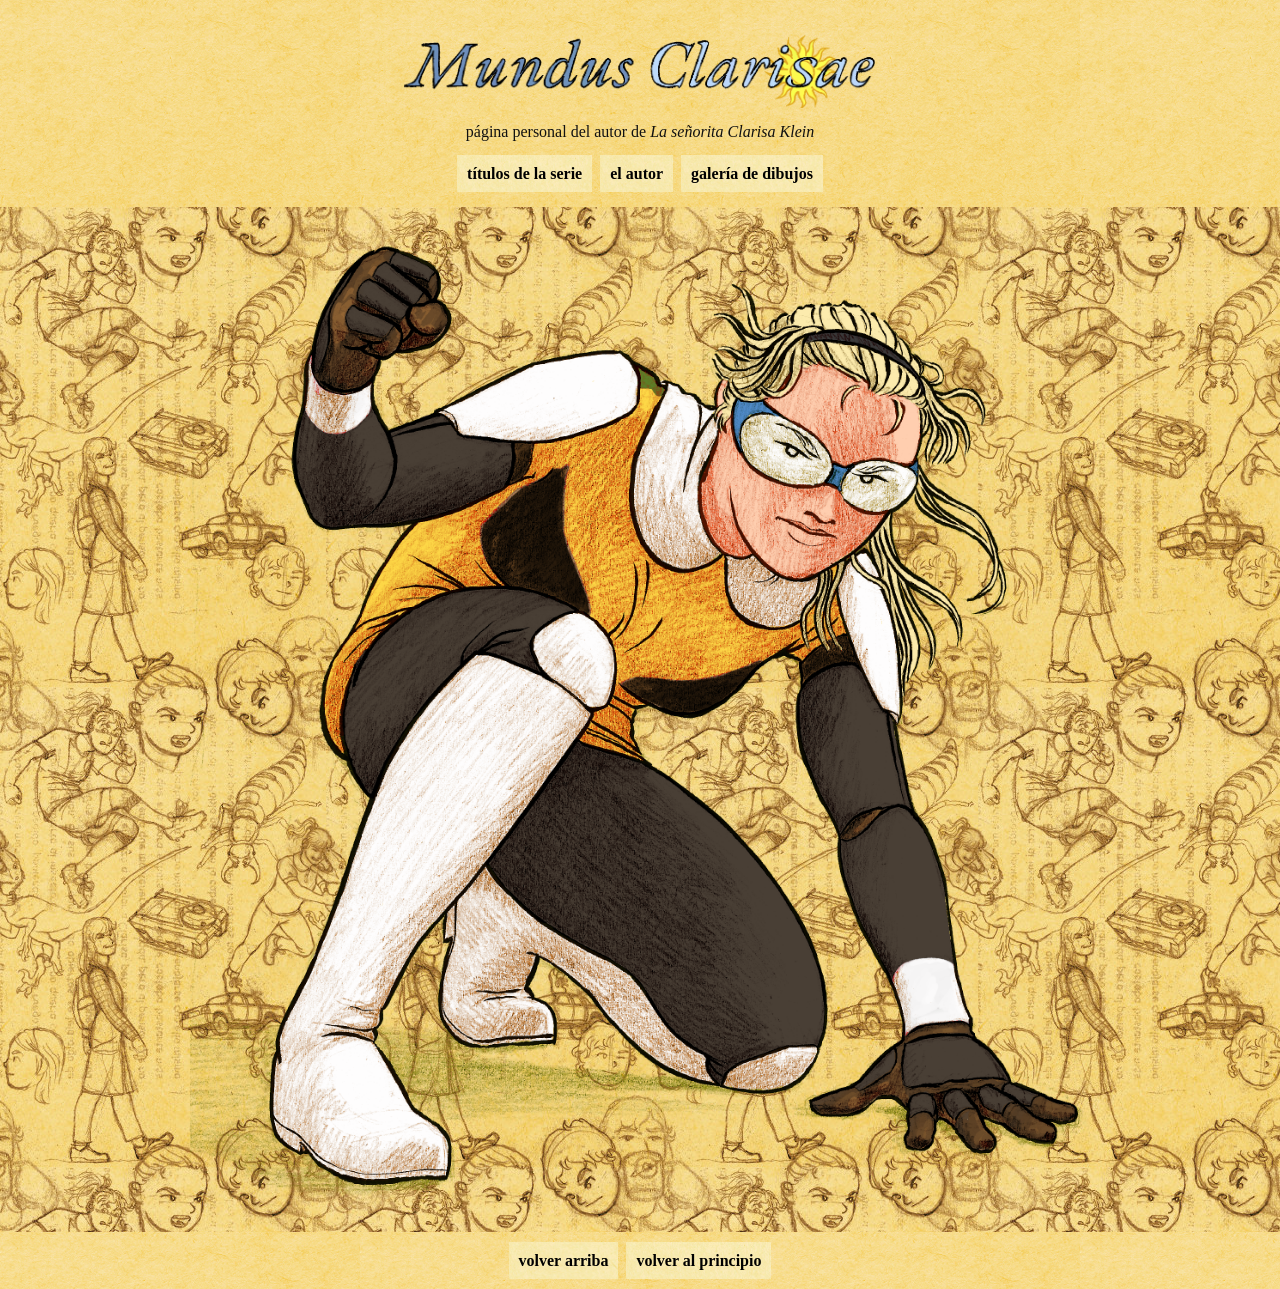
<file: index.html>
<!DOCTYPE html>
<html lang="es">
<head>
    <meta charset="UTF-8">
    <meta name="viewport" content="width=device-width, initial-scale=1.0">
    <title>Mundus Clarisae</title>

    <link rel="icon" type="image/png" href="icono.png">
    <!-- Fuente Garamond -->
    <link rel="stylesheet" href="style.css">
</head>

<body>

    <!-- HEADER -->
    <header class="header" id="arriba">
        <div class="header-contenido">
            <img src="image/mc1.png" alt="La señorita Clarisa Klein, Sietecolores" class="imagen-pequena">
            <h2>página personal del autor de <i>La señorita Clarisa Klein</i></h2>

            <nav class="menu-botones">
                <a href="titulos.html" class="boton-menu"><b>títulos de la serie</b></a>
                <a href="autor.html" class="boton-menu"><b>el autor</b></a>
                <a href="galeria.html" class="boton-menu"><b>galería de dibujos</b></a>
            </nav>
        </div>
    </header>

    <!-- CUERPO -->
    <main class="fondo-especial">

        <section class="contenido">
            
            <!-- Imagen grande -->
            <img src="image/index.png" 
                 alt="Descripción"
                 class="imagen-grande">
            
        </section>

    </main>

    <!-- PIE -->
    <footer class="footer">
    
        <nav class="menu-botones">
                <a href="#arriba" class="boton-menu"><b>volver arriba</b></a>
                <a href="index.html" class="boton-menu"><b>volver al principio</b></a>
            </nav>

    </footer>

</body>
</html>
</file>
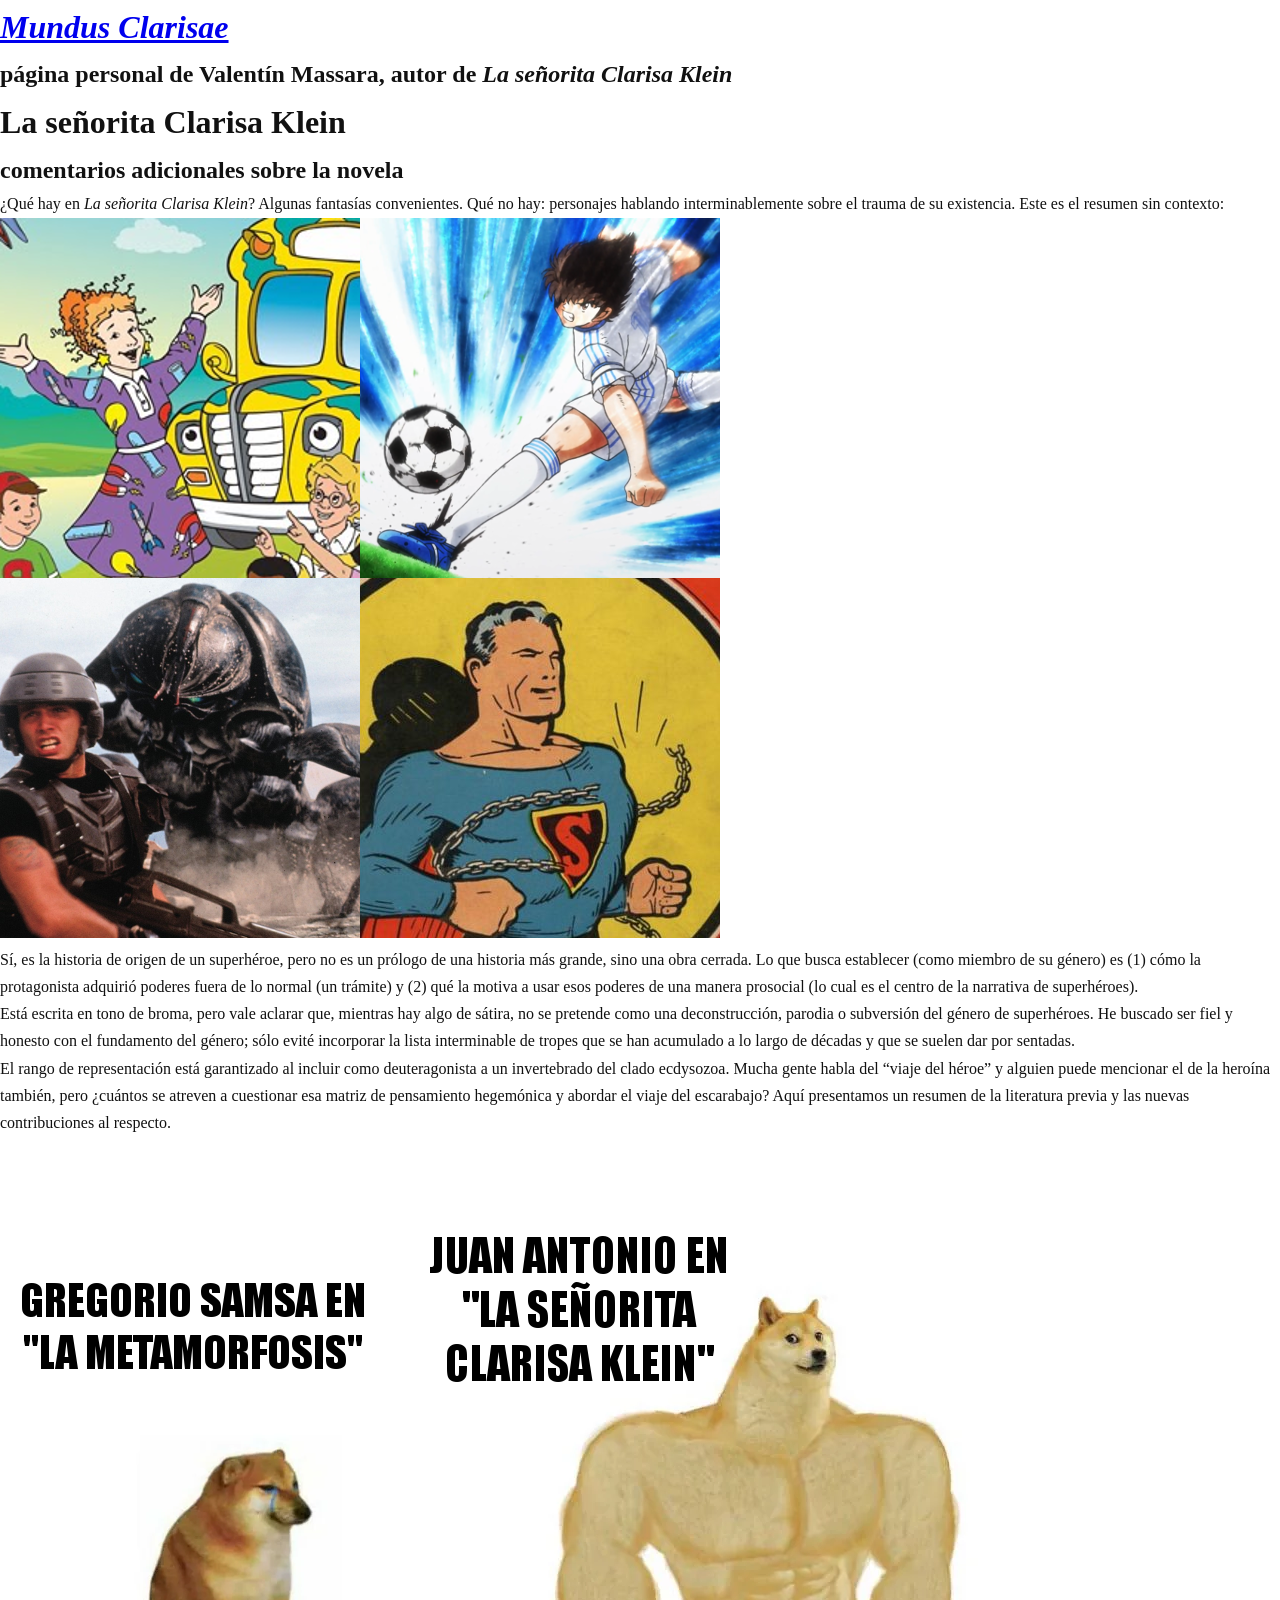
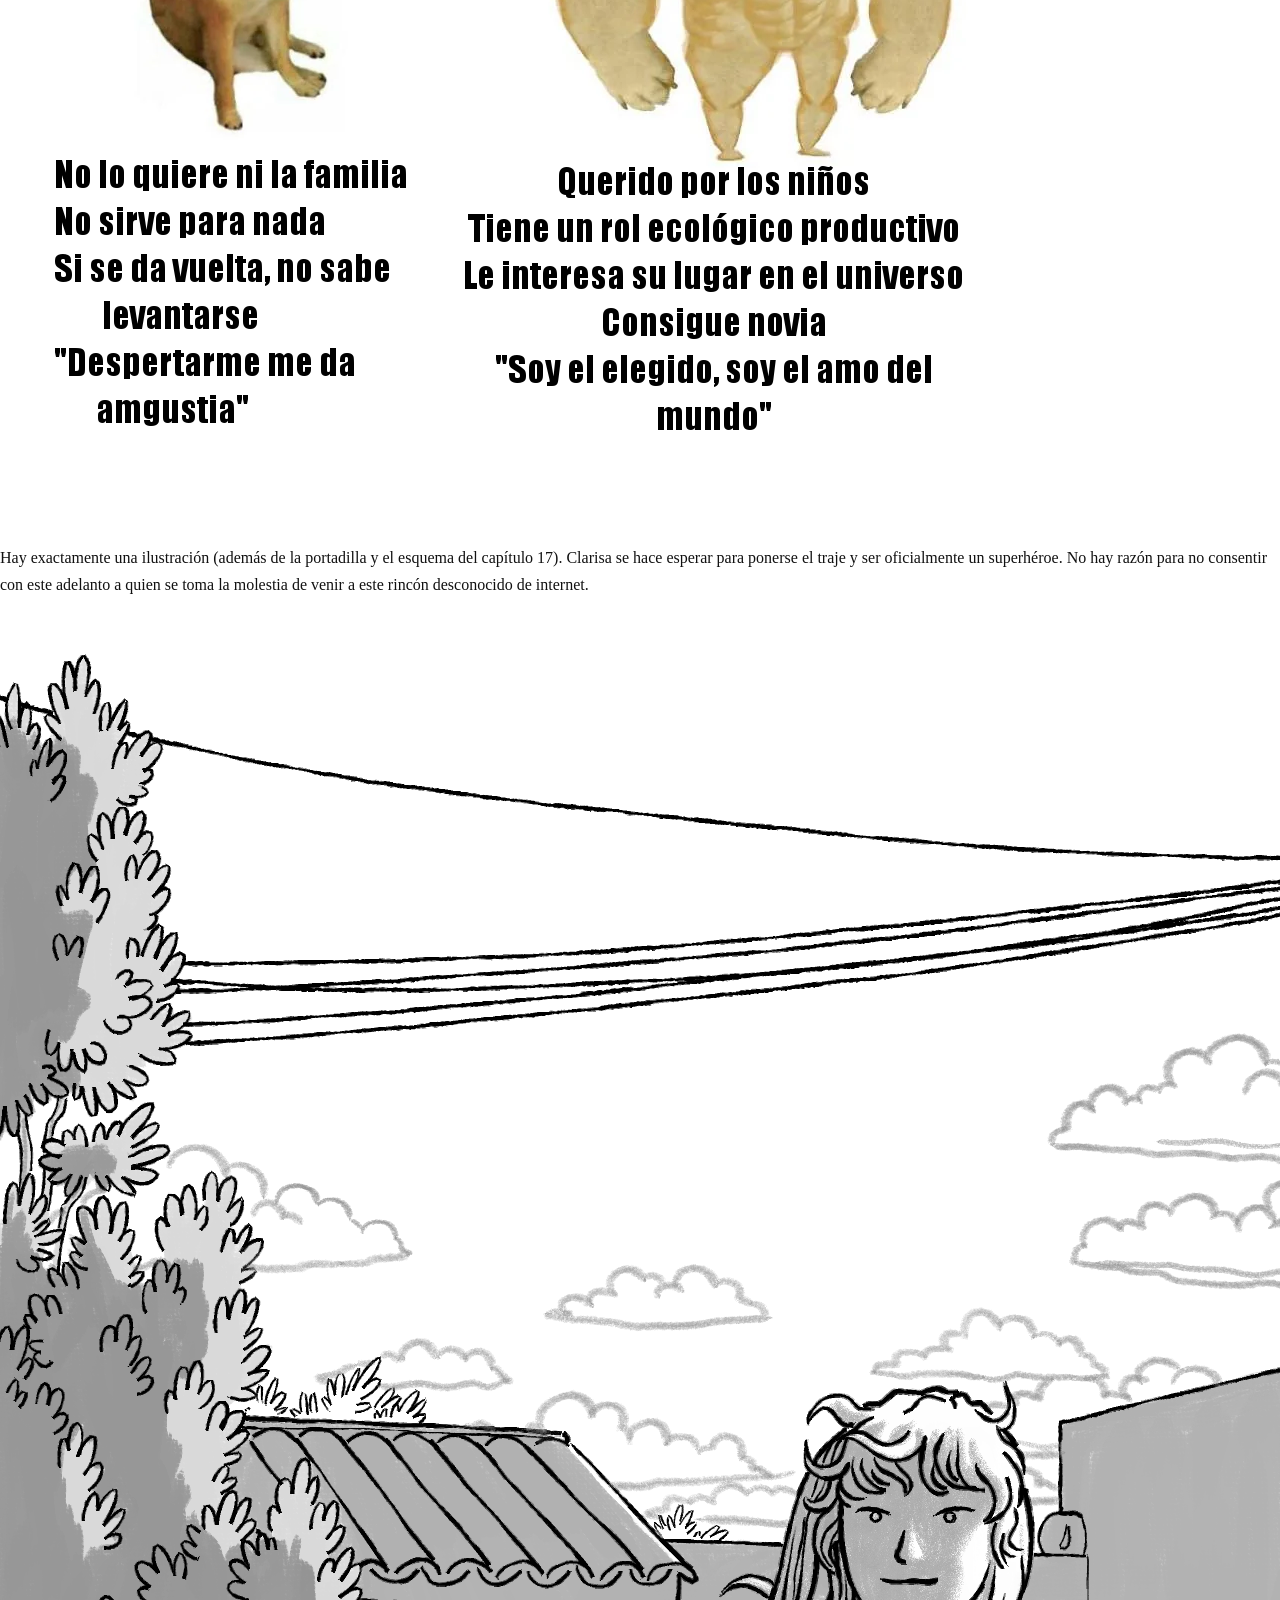
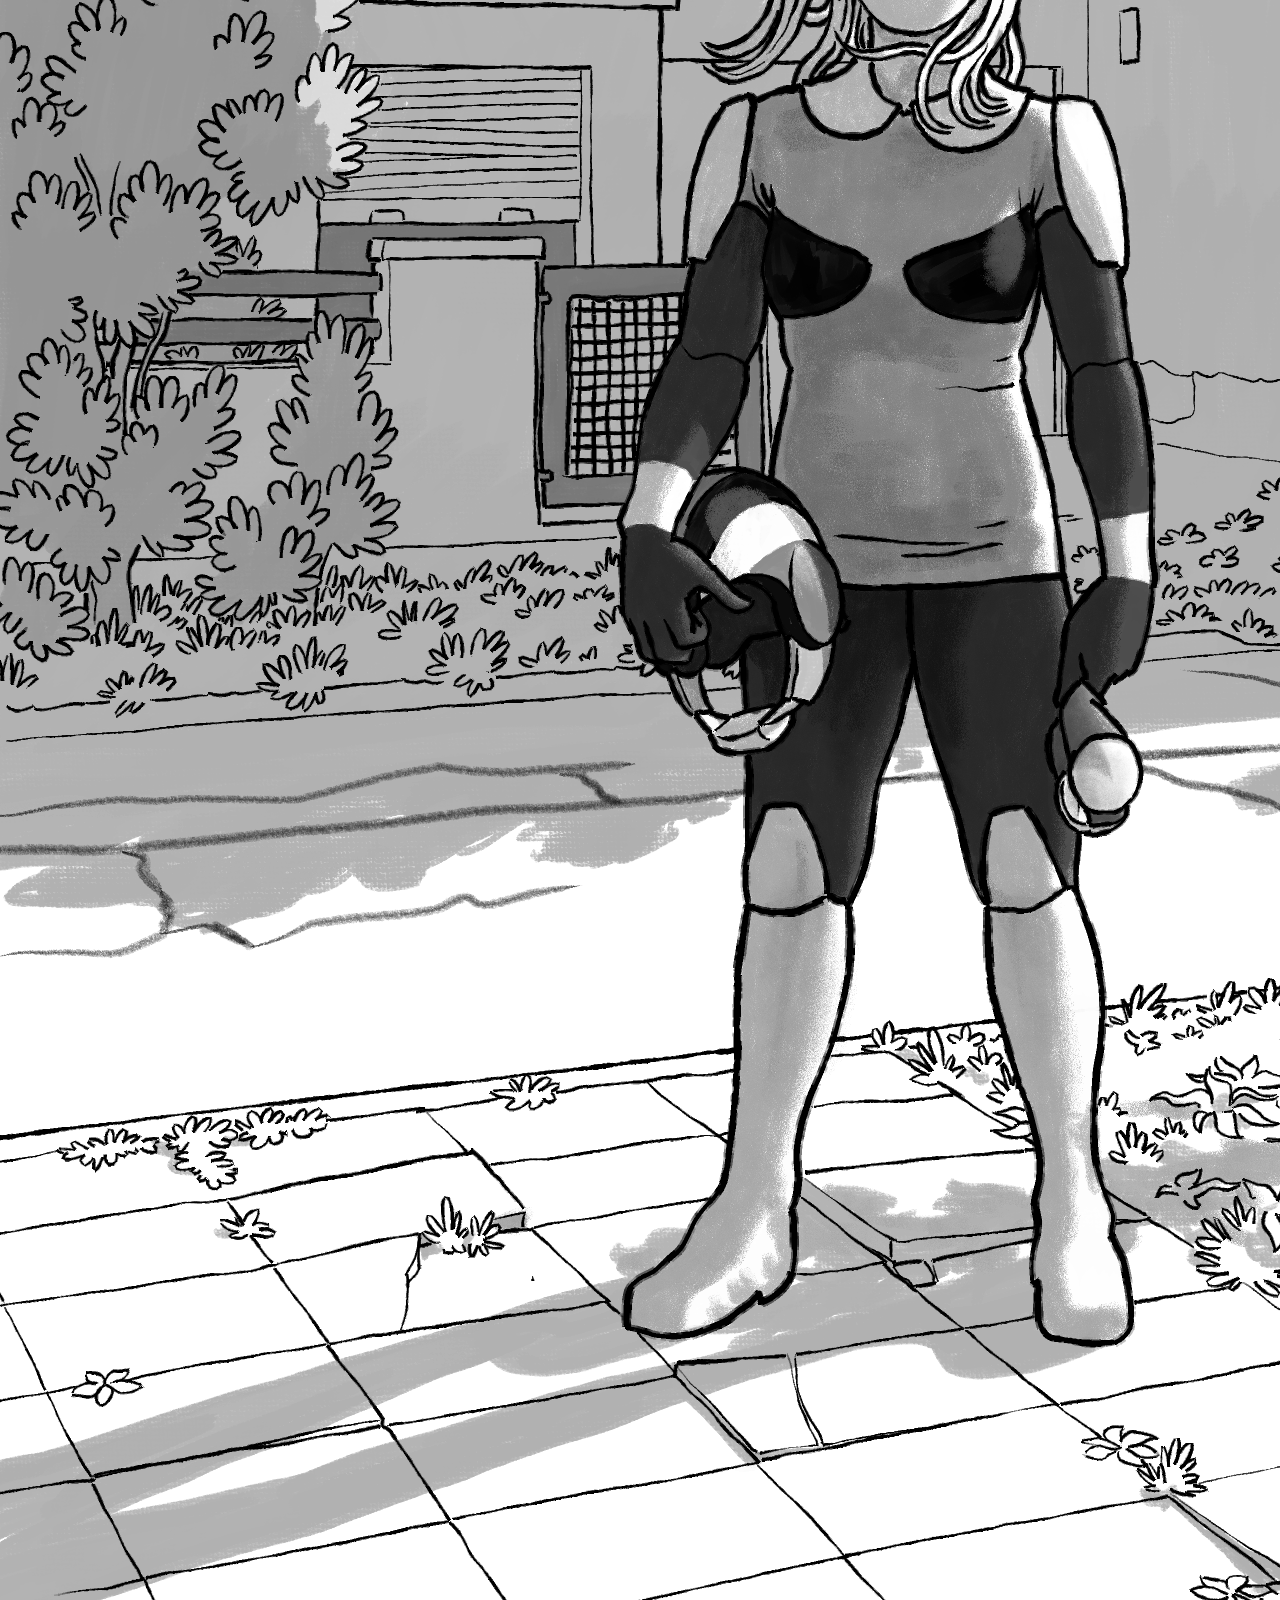
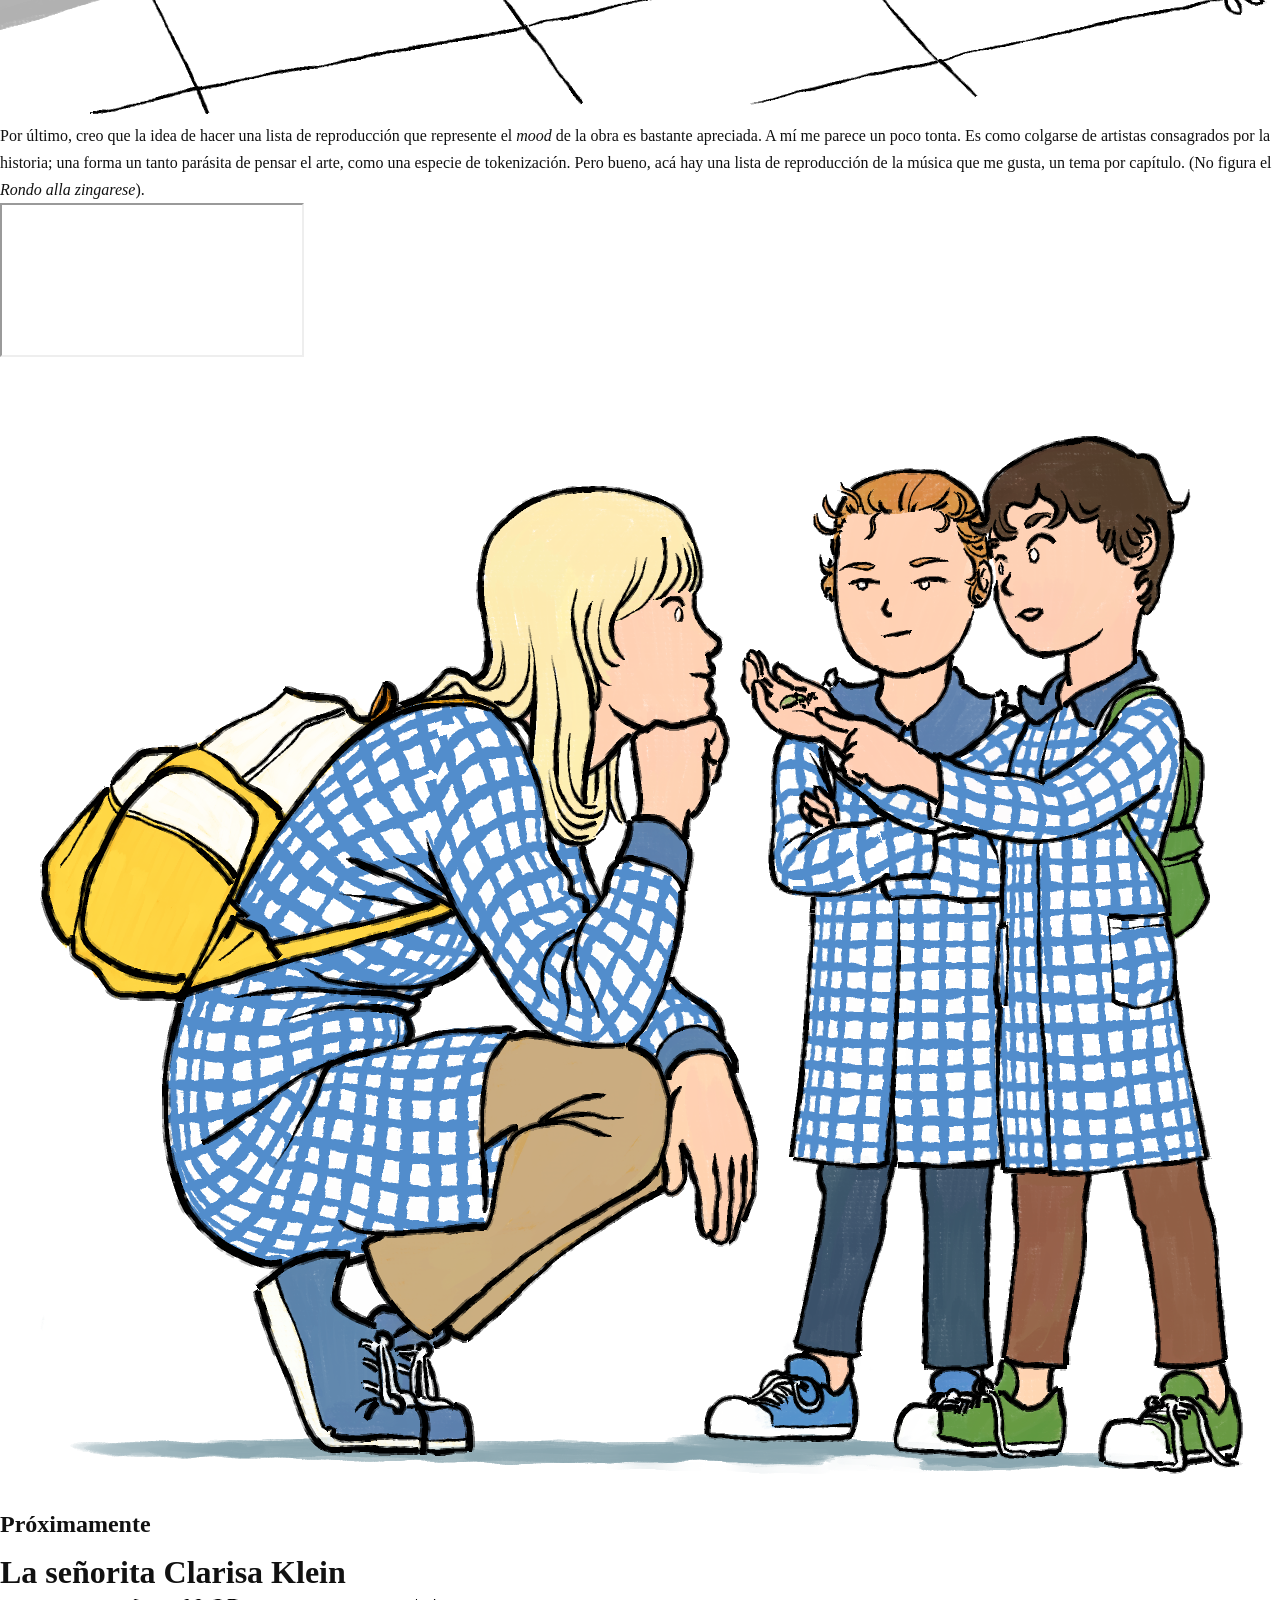
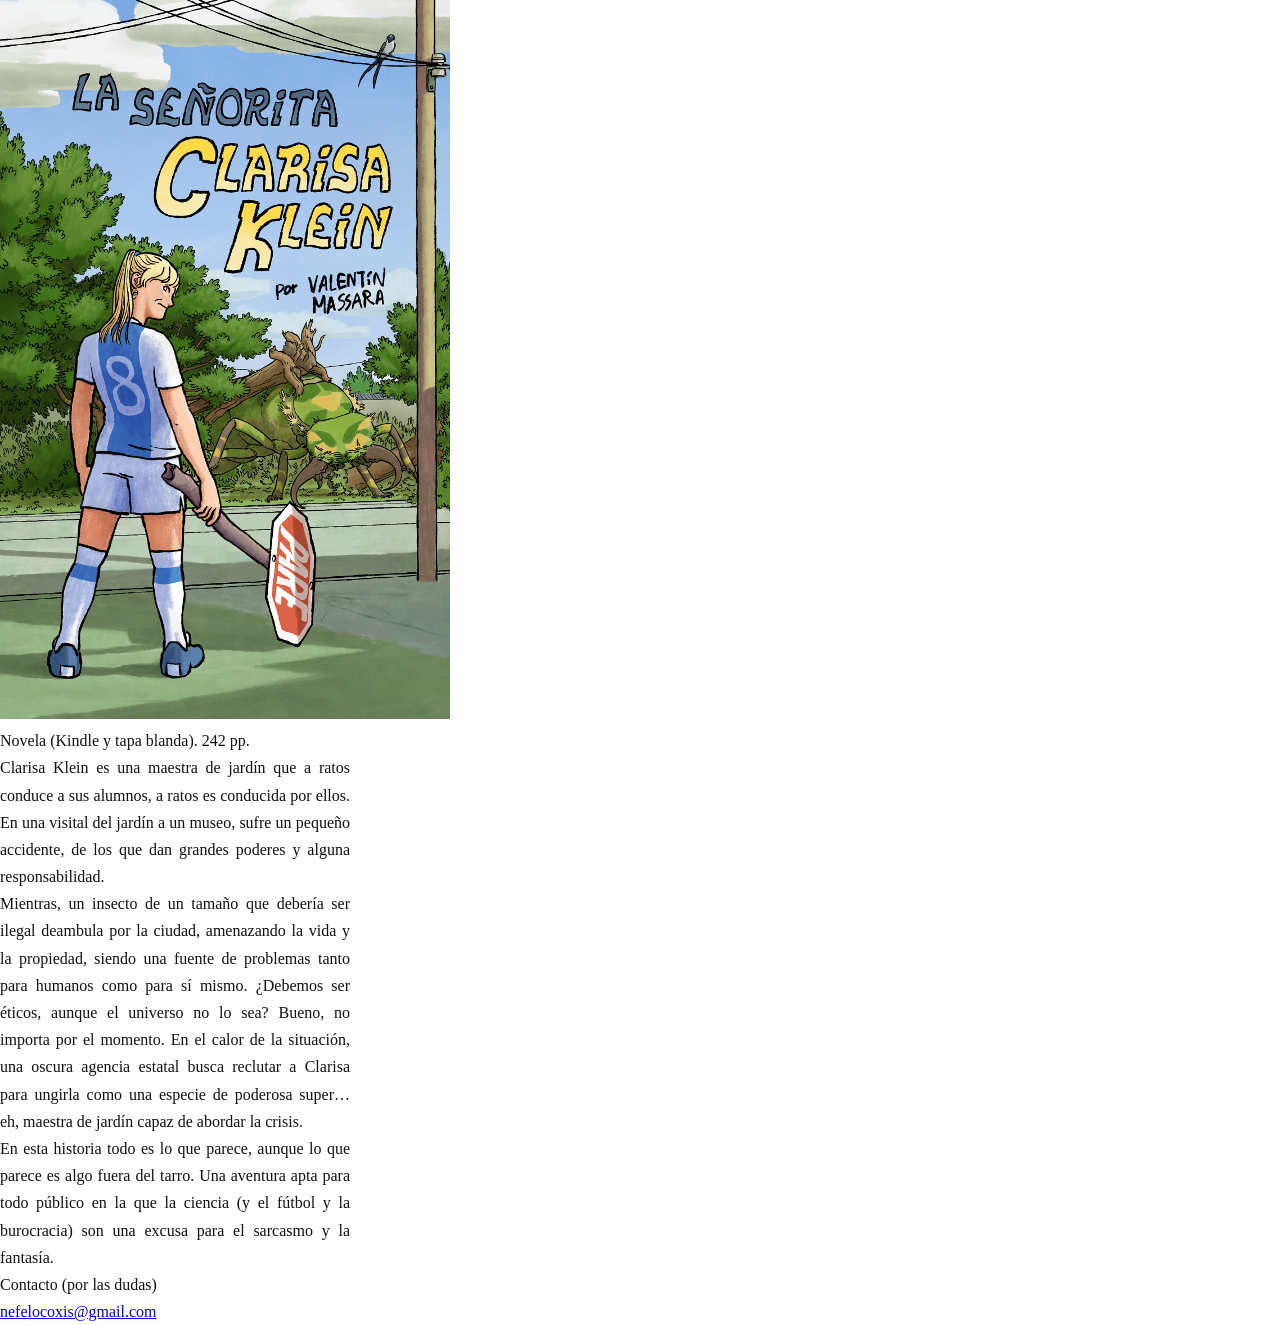
<file: 01.html>
<!DOCTYPE html>
<html lang="es">
<head>
<meta charset="UTF-8">
<meta name="viewport" content="width=device-width, initial-scale=1.0">

<title>Mundus Clarisae</title>

<link rel="stylesheet" href="style.css">

</head>

<body>

<header>
    <h1><a href=index.html><i>Mundus Clarisae</i></a></h1>
    <h2>página personal de Valentín Massara, autor de <i>La señorita Clarisa Klein</i></h2>
</header>

<main>

    <h1>La señorita Clarisa Klein</h1>
    <h2>comentarios adicionales sobre la novela</h2>

    <p>¿Qué hay en <i>La señorita Clarisa Klein</i>? Algunas fantasías convenientes. Qué no hay: personajes hablando interminablemente sobre el trauma de su existencia.
Este es el resumen sin contexto:</p>
<div class="caja-imagen">
    <img src="01/resumensincontexto.png" alt="La señorita Clarisa Klein, resumen sin contexto" class="imagen">
</div>
<p>Sí, es la historia de origen de un superhéroe, pero no es un prólogo de una historia más grande, sino una obra cerrada. Lo que busca establecer (como miembro de su género) es (1) cómo la protagonista adquirió poderes fuera de lo normal (un trámite) y (2) qué la motiva a usar esos poderes de una manera prosocial (lo cual es el centro de la narrativa de superhéroes).</p>
<p>Está escrita en tono de broma, pero vale aclarar que, mientras hay algo de sátira, no se pretende como una deconstrucción, parodia o subversión del género de superhéroes. He buscado ser fiel y honesto con el fundamento del género; sólo evité incorporar la lista interminable de tropes que se han acumulado a lo largo de décadas y que se suelen dar por sentadas.
</p>
<p>El rango de representación está garantizado al incluir como deuteragonista a un invertebrado del clado ecdysozoa. Mucha gente habla del “viaje del héroe” y alguien puede mencionar el de la heroína también, pero ¿cuántos se atreven a cuestionar esa matriz de pensamiento hegemónica y abordar el viaje del escarabajo? Aquí presentamos un resumen de la literatura previa y las nuevas contribuciones al respecto.</p>
<div class="caja-imagen">
    <img src="01/juanantonio.png" alt="La señorita Clarisa Klein, resumen sin contexto" class="imagen">
</div>
<p>Hay exactamente una ilustración (además de la portadilla y el esquema del capítulo 17). Clarisa se hace esperar para ponerse el traje y ser oficialmente un superhéroe. No hay razón para no consentir con este adelanto a quien se toma la molestia de venir a este rincón desconocido de internet.</p>
<div class="caja-imagen">
    <img src="01/clarisafinal.png" alt="La señorita Clarisa Klein, resumen sin contexto">
</div>
<p>Por último, creo que la idea de hacer una lista de reproducción que represente el <i>mood</i> de la obra es bastante apreciada. A mí me parece un poco tonta.
    Es como colgarse de artistas consagrados por la historia; una forma un tanto parásita de pensar el arte, como 
    una especie de tokenización. Pero bueno, acá hay una lista de reproducción de la música que me gusta, un tema por capítulo.
    (No figura el <i>Rondo alla zingarese</i>).
</p>
<div class="spotify">
<iframe 
data-testid="embed-iframe"
        src="https://open.spotify.com/embed/playlist/5K1e8CS95egne694ARX1zC?utm_source=generator"
        loading="lazy"
        allow="autoplay; clipboard-write; encrypted-media; fullscreen; picture-in-picture">
</iframe>
</div>
<div class="caja-imagen">
    <img src="NadiaCarlos.png" alt="Clarisa, Nadia, Carlos" class="imagen">
    <h2><span class="rojo">Próximamente</span></h2>
<div class="texto-centrado"><h1>La señorita Clarisa Klein</h1></div>
    <div class="caja">
        <img src="01.png" alt="Otra imagen">
        <div class="caja-texto">
                <p>Novela (Kindle y tapa blanda). 242 pp.
            </p>    <p>Clarisa Klein es una maestra de jardín que a ratos conduce a sus alumnos, a ratos es conducida por ellos. 
                En una visital del jardín a un museo, sufre un pequeño accidente, de los que dan grandes poderes y alguna responsabilidad.
            </p>    <p>Mientras, un insecto de un tamaño que debería ser ilegal deambula por la ciudad, amenazando la vida y la propiedad, 
                siendo una fuente de problemas tanto para humanos como para sí mismo. ¿Debemos ser éticos, aunque el universo no lo sea? 
                Bueno, no importa por el momento. En el calor de la situación, una oscura agencia estatal busca reclutar a Clarisa 
                para ungirla como una especie de poderosa super… eh, maestra de jardín capaz de abordar la crisis.
            </p>    <p>En esta historia todo es lo que parece, aunque lo que parece es algo fuera del tarro. 
                Una aventura apta para todo público en la que la ciencia (y el fútbol y la burocracia) 
                son una excusa para el sarcasmo y la fantasía.
                
            </p>
        </div>
    </div>

</main>

<footer>
    <div class="texto-centrado"></div><p>Contacto (por las dudas)</p>
       <p> <a href="mailto:nefelocoxis@gmail.com">nefelocoxis@gmail.com</a>
      </p></div>
</footer>

</body>
</html>
</file>
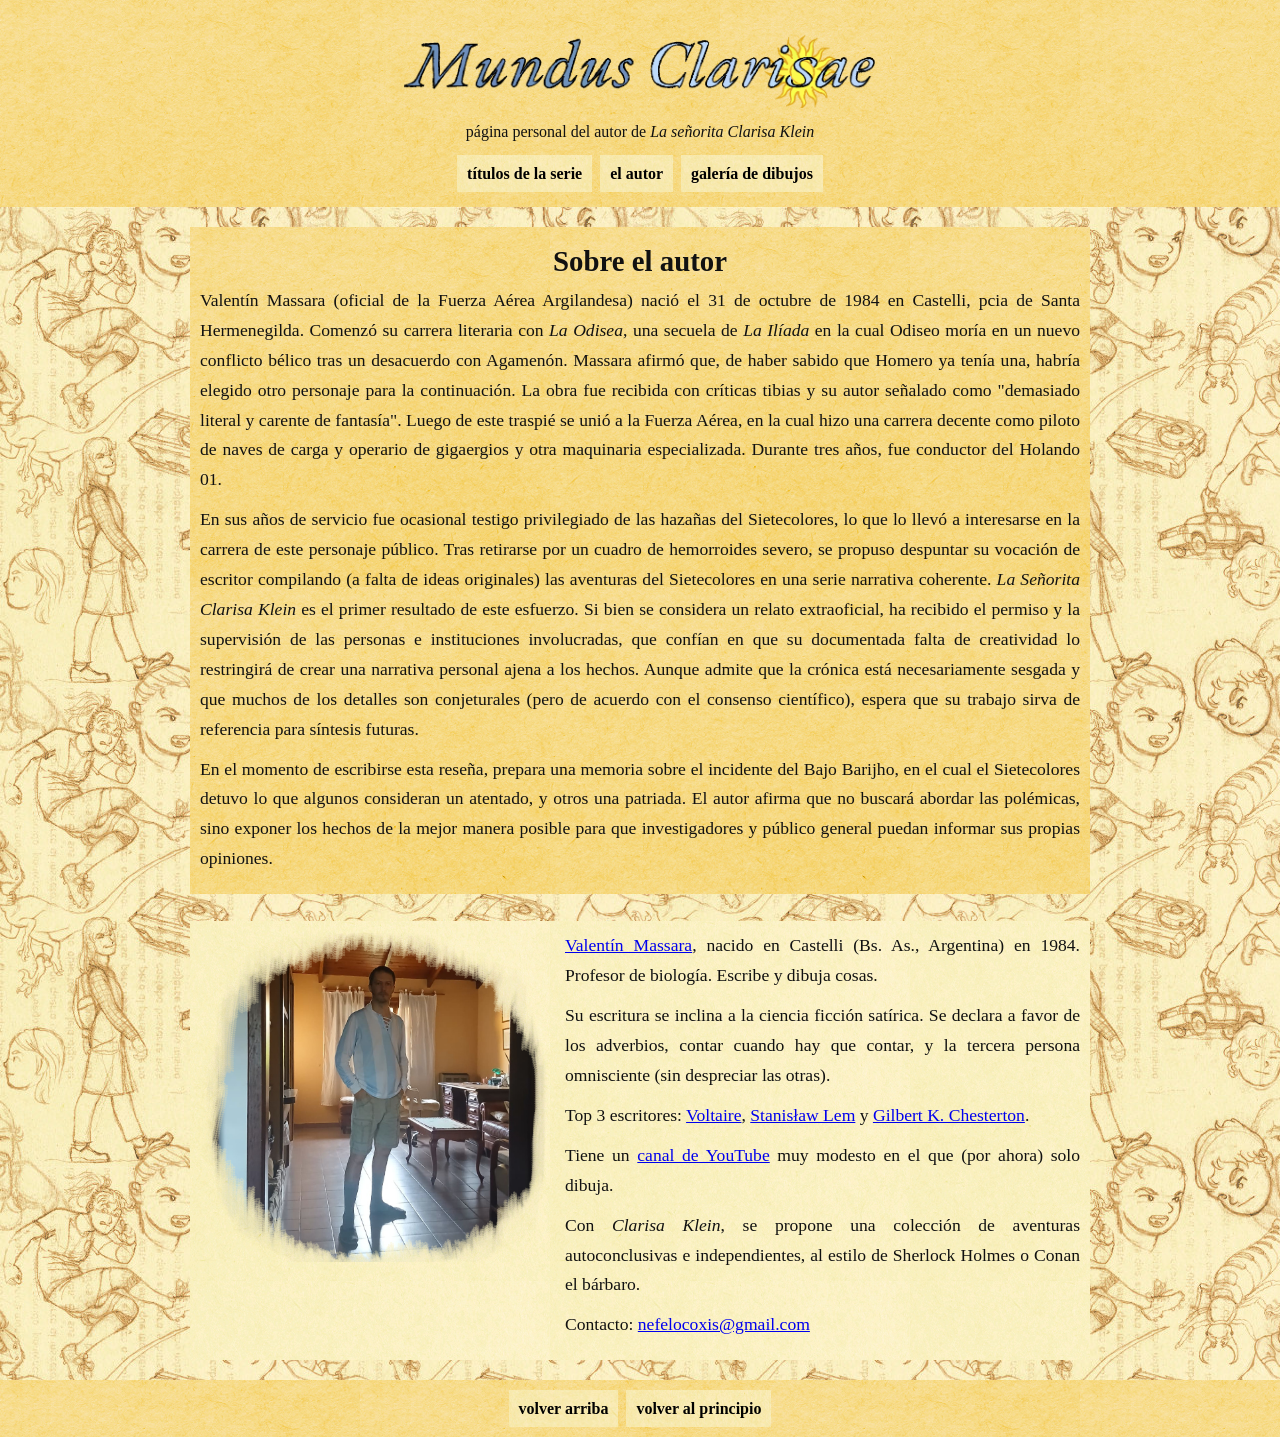
<file: autor.html>
<!DOCTYPE html>
<html lang="es">
<head>
    <meta charset="UTF-8">
    <meta name="viewport" content="width=device-width, initial-scale=1.0">
    <title>Mundus Clarisae</title>

    <link rel="icon" type="image/png" href="icono.png">
    <!-- Fuente Garamond -->
    <link rel="stylesheet" href="style.css">
</head>

<body>

    <!-- HEADER -->
    <header class="header" id="arriba">
        <div class="header-contenido">
            
            <img src="image/mc1.png" alt="La señorita Clarisa Klein, Sietecolores" class="imagen-pequena">

            <h2>página personal del autor de <i>La señorita Clarisa Klein</i></h2>

            <nav class="menu-botones">
                <a href="titulos.html" class="boton-menu"><b>títulos de la serie</b></a>
                <a href="autor.html" class="boton-menu"><b>el autor</b></a>
                <a href="galeria.html" class="boton-menu"><b>galería de dibujos</b></a>
            </nav>
        </div>
    </header>

    <!-- CUERPO -->
    <main class="cuerpo">

        <section class="contenido">
        
            <div class="caji-info">
        <h2>Sobre el autor</h2>
        
            <p>Valentín Massara (oficial de la Fuerza Aérea Argilandesa) nació el 31 de octubre de 1984 en Castelli, pcia de Santa Hermenegilda. 
                Comenzó su carrera literaria con <i>La Odisea</i>, una secuela de <i>La Ilíada</i> en la cual Odiseo moría en un nuevo conflicto bélico tras un desacuerdo 
                con Agamenón. Massara afirmó que, de haber sabido que Homero ya tenía una, habría elegido otro personaje para la continuación. La obra fue recibida con 
                críticas tibias y su autor señalado como "demasiado literal y carente de fantasía". Luego de este traspié se unió a la Fuerza Aérea, en la cual hizo 
                una carrera decente como piloto de naves de carga y operario de gigaergios y otra maquinaria especializada. Durante tres años, 
                fue conductor del Holando 01. </p>

                <p>En sus años de servicio fue ocasional testigo privilegiado de las hazañas del 
Sietecolores, lo que lo llevó a interesarse en la carrera de este personaje público. Tras retirarse por un cuadro de hemorroides severo, 
se propuso despuntar su vocación de escritor compilando (a falta de ideas originales) las aventuras del Sietecolores en una serie narrativa coherente. 
<i>La Señorita Clarisa Klein</i> es el primer resultado de este esfuerzo. Si bien se considera un relato extraoficial, ha recibido el permiso y la supervisión 
de las personas e instituciones involucradas, que confían en que su documentada falta de creatividad lo restringirá de crear una narrativa personal ajena a los hechos. 
Aunque admite que la crónica está necesariamente sesgada y que muchos de los detalles son conjeturales (pero de acuerdo con el consenso científico), 
espera que su trabajo sirva de referencia para síntesis futuras.</p>

<p>En el momento de escribirse esta reseña, prepara una memoria sobre el incidente 
del Bajo Barijho, en el cual el Sietecolores detuvo lo que algunos consideran un atentado, y otros una patriada. El autor afirma que no buscará abordar las polémicas, 
sino exponer los hechos de la mejor manera posible para que investigadores y público general puedan informar sus propias opiniones. </p>
</div>

<br>

<div class="caja-info">

                <img src="image/autor.png" 
                     alt="Descripción caja"
                     class="caja-imagen">

                <div class="caja-texto">
                    <p><a href="https://www.instagram.com/valentinmassara/" target="_blank" rel="noopener noreferrer">Valentín Massara</a>, nacido en Castelli (Bs. As., Argentina) en 1984. Profesor de biología. Escribe y dibuja cosas.</p>
        <p>Su escritura se inclina a la ciencia ficción satírica. Se declara a favor de los adverbios, contar cuando hay que contar, 
    y la tercera persona omnisciente (sin despreciar las otras).</p>
        <p>Top 3 escritores: <a href="https://www.goodreads.com/book/show/41954955-micromegas" target="_blank" rel="noopener noreferrer">Voltaire</a>, 
            <a href="https://www.goodreads.com/book/show/402189.Diarios_de_las_estrellas" target="_blank" rel="noopener noreferrer">Stanisław Lem</a> y 
            <a href="https://www.goodreads.com/book/show/909668.El_hombre_que_fue_Jueves" target="_blank" rel="noopener noreferrer">Gilbert K. Chesterton</a>.</p>
        
            <p>Tiene un <a href="https://www.youtube.com/@cichy1984" target="_blank" rel="noopener noreferrer">canal de YouTube</a>
            muy modesto en el que (por ahora) solo dibuja.</p>
        
            <p>Con <i>Clarisa Klein</i>, se propone una colección de aventuras autoconclusivas e independientes, al estilo de Sherlock Holmes o Conan el bárbaro.</p>
<p>Contacto: <a href="mailto:nefelocoxis@gmail.com">nefelocoxis@gmail.com</a></p>
                </div>
            </div>
          
        </section>

    </main>

    <!-- PIE -->
    <footer class="footer">

        <nav class="menu-botones">
                <a href="#arriba" class="boton-menu"><b>volver arriba</b></a>
                <a href="index.html" class="boton-menu"><b>volver al principio</b></a>
            </nav>

    </footer>

</body>
</html>
</file>
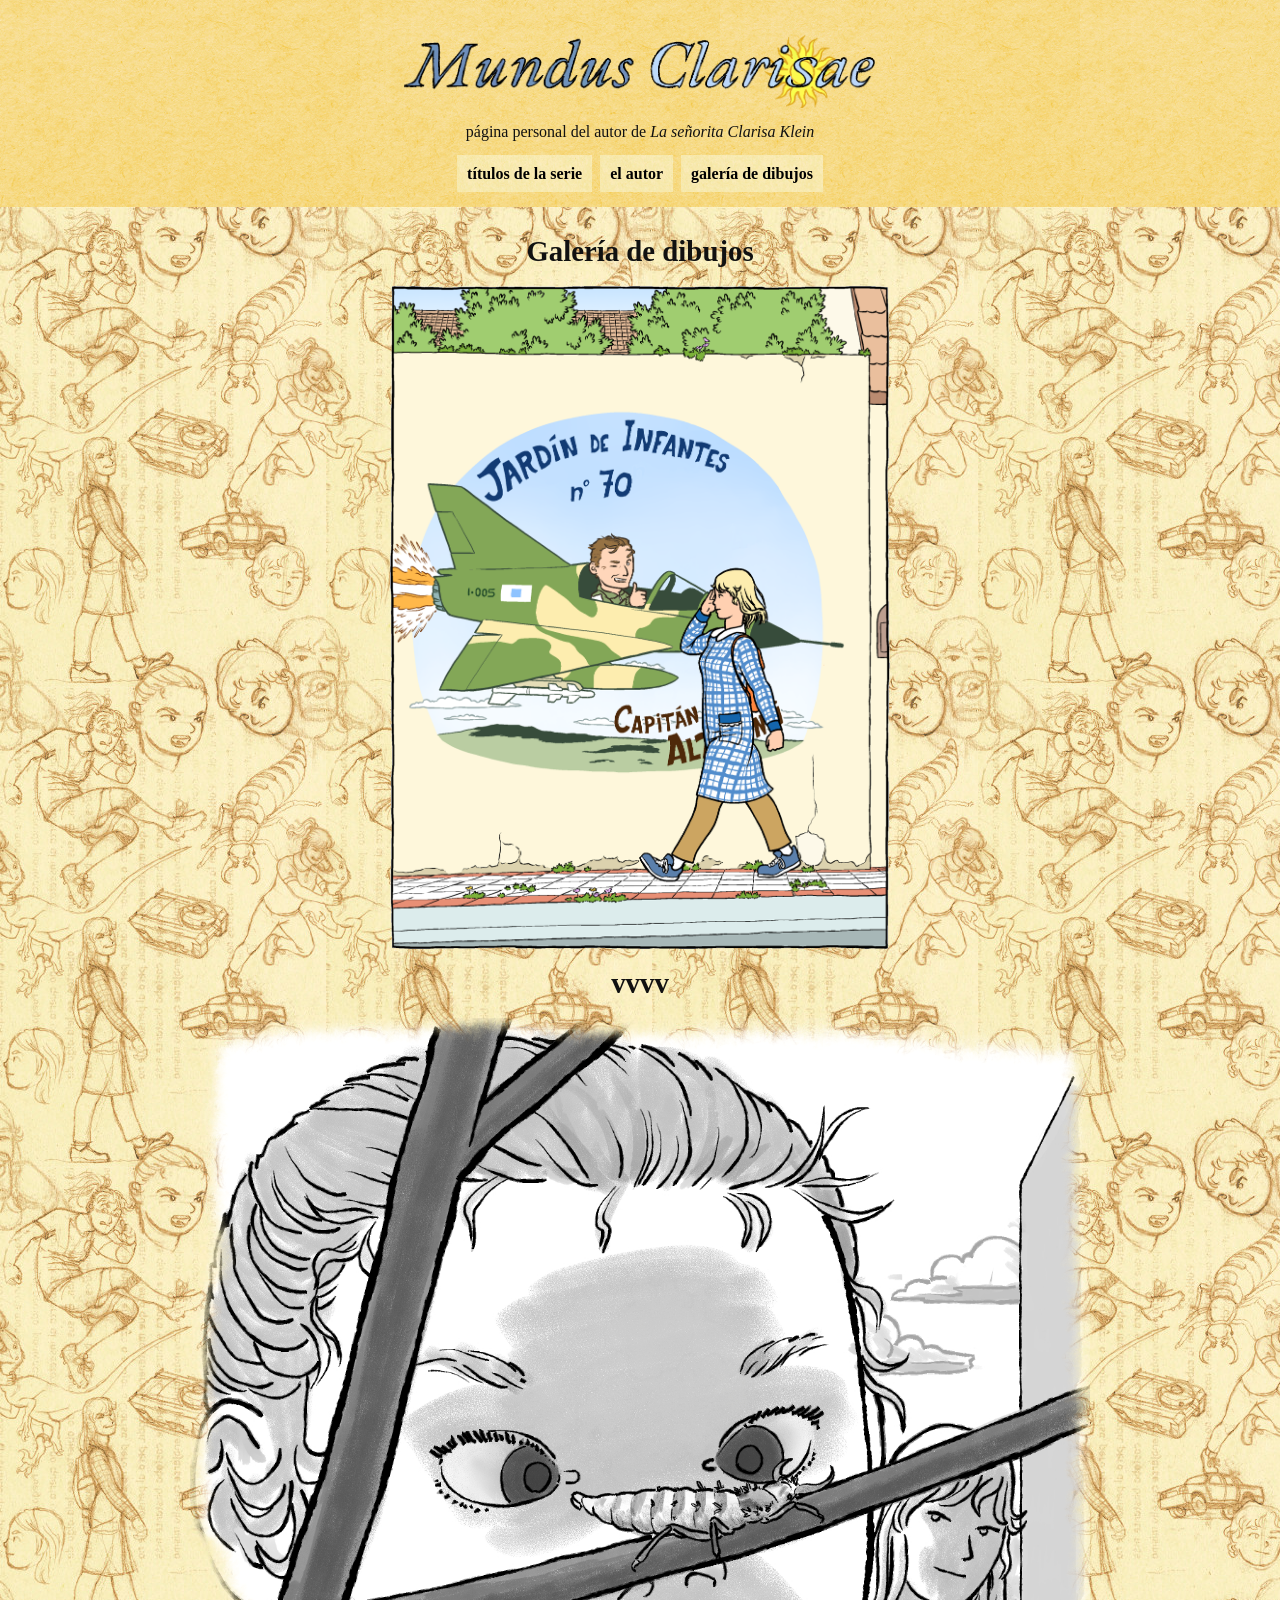
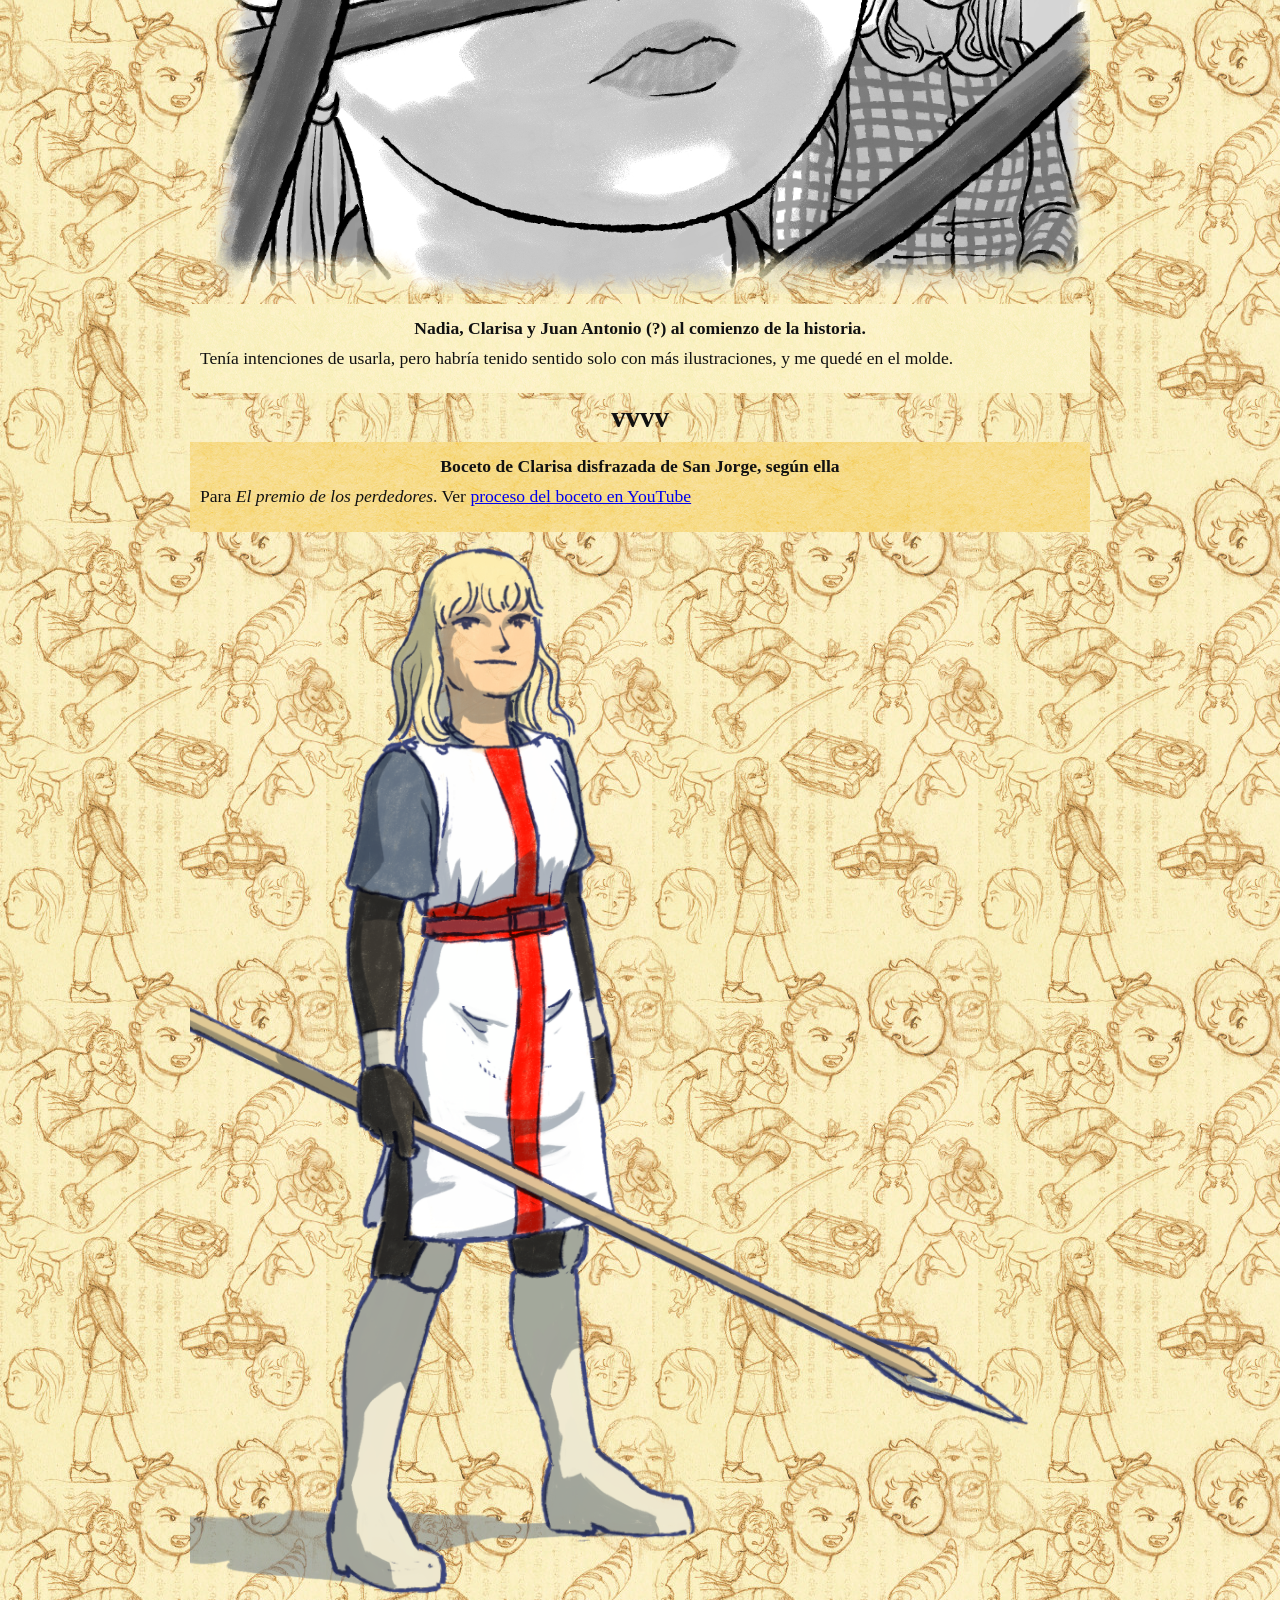
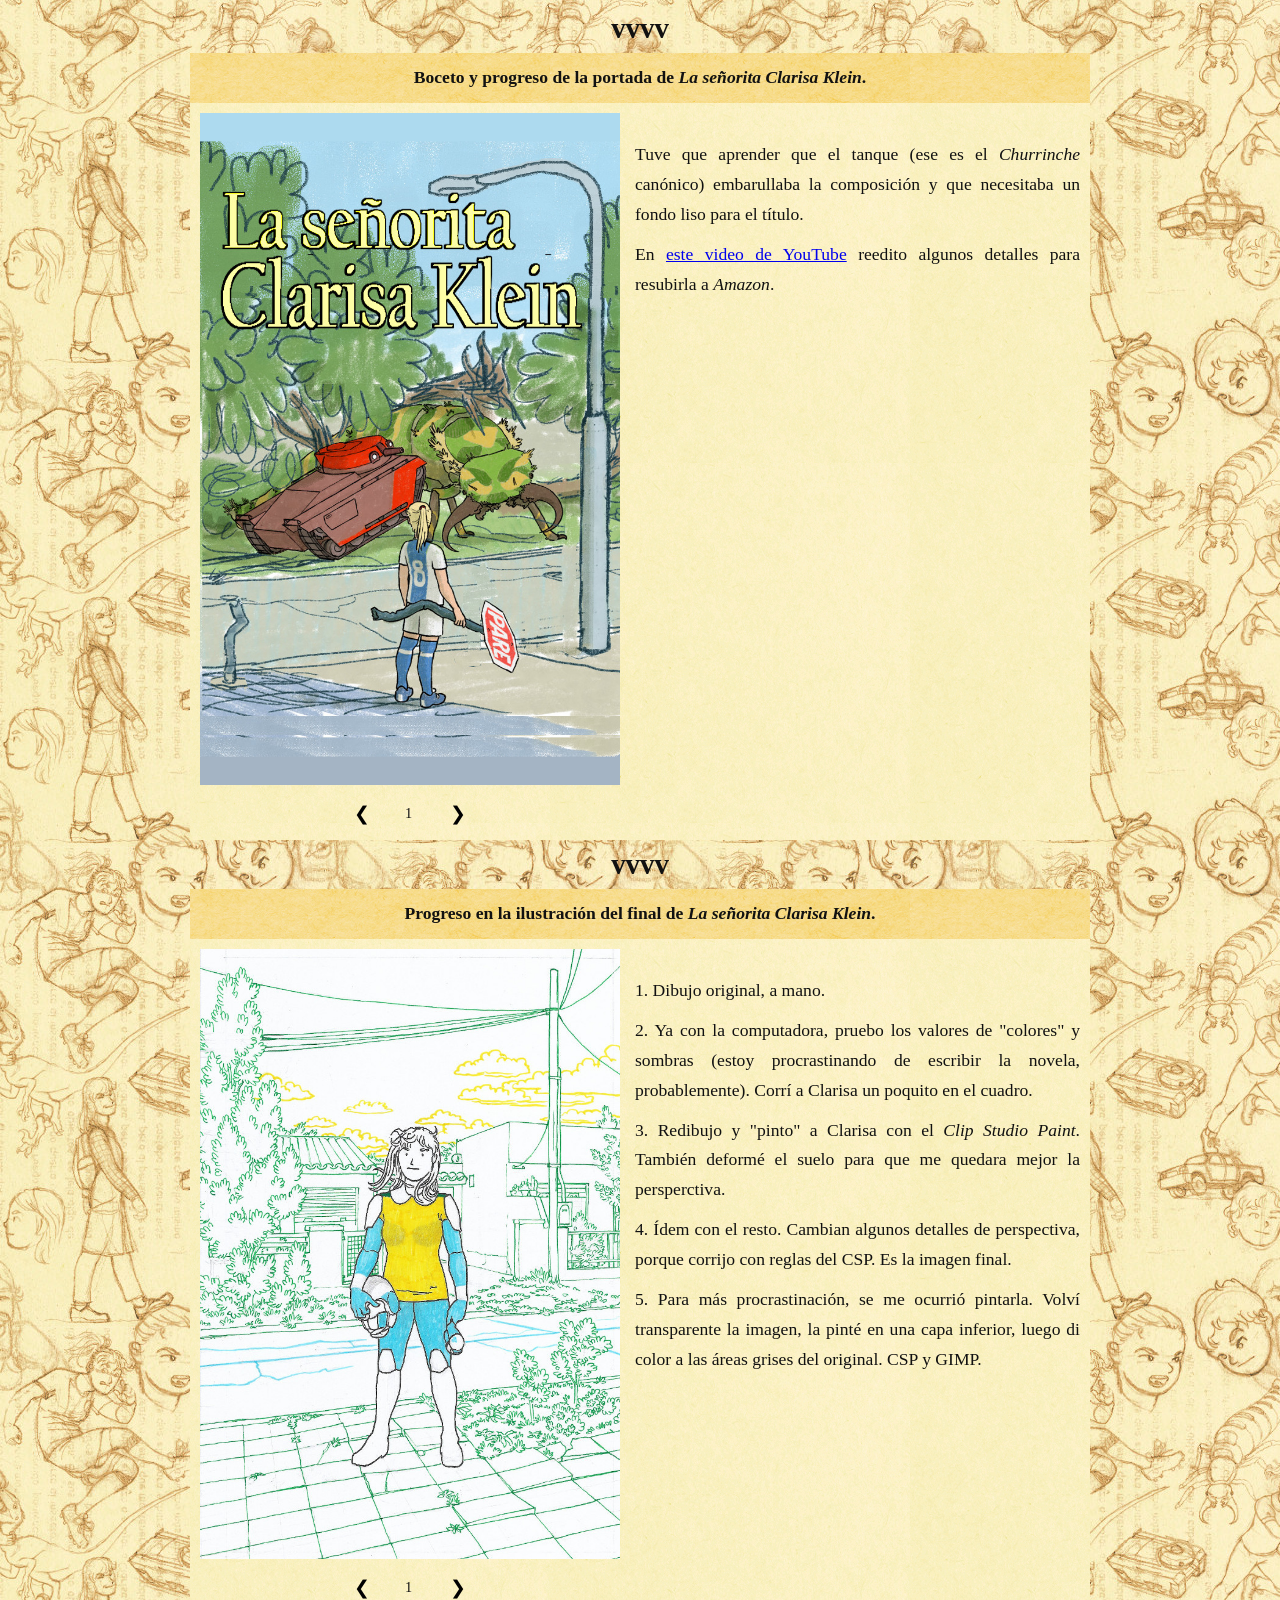
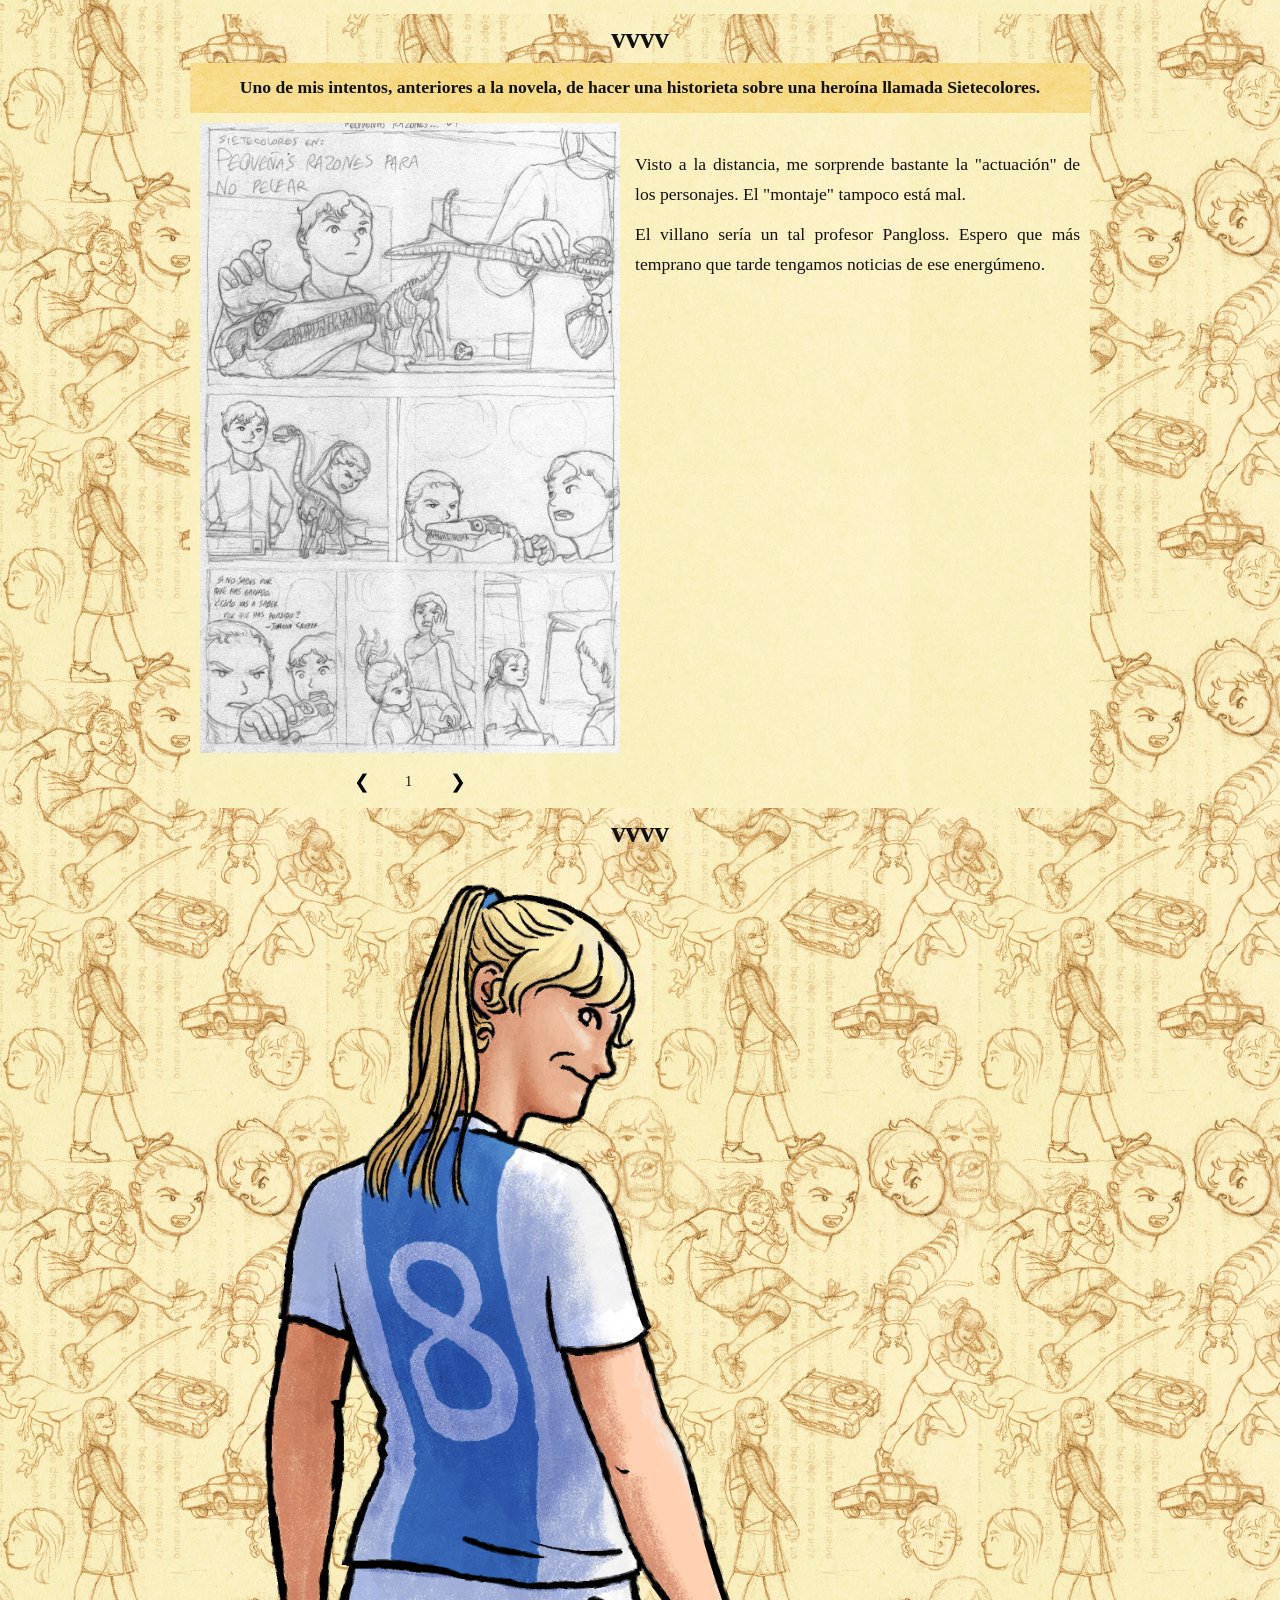
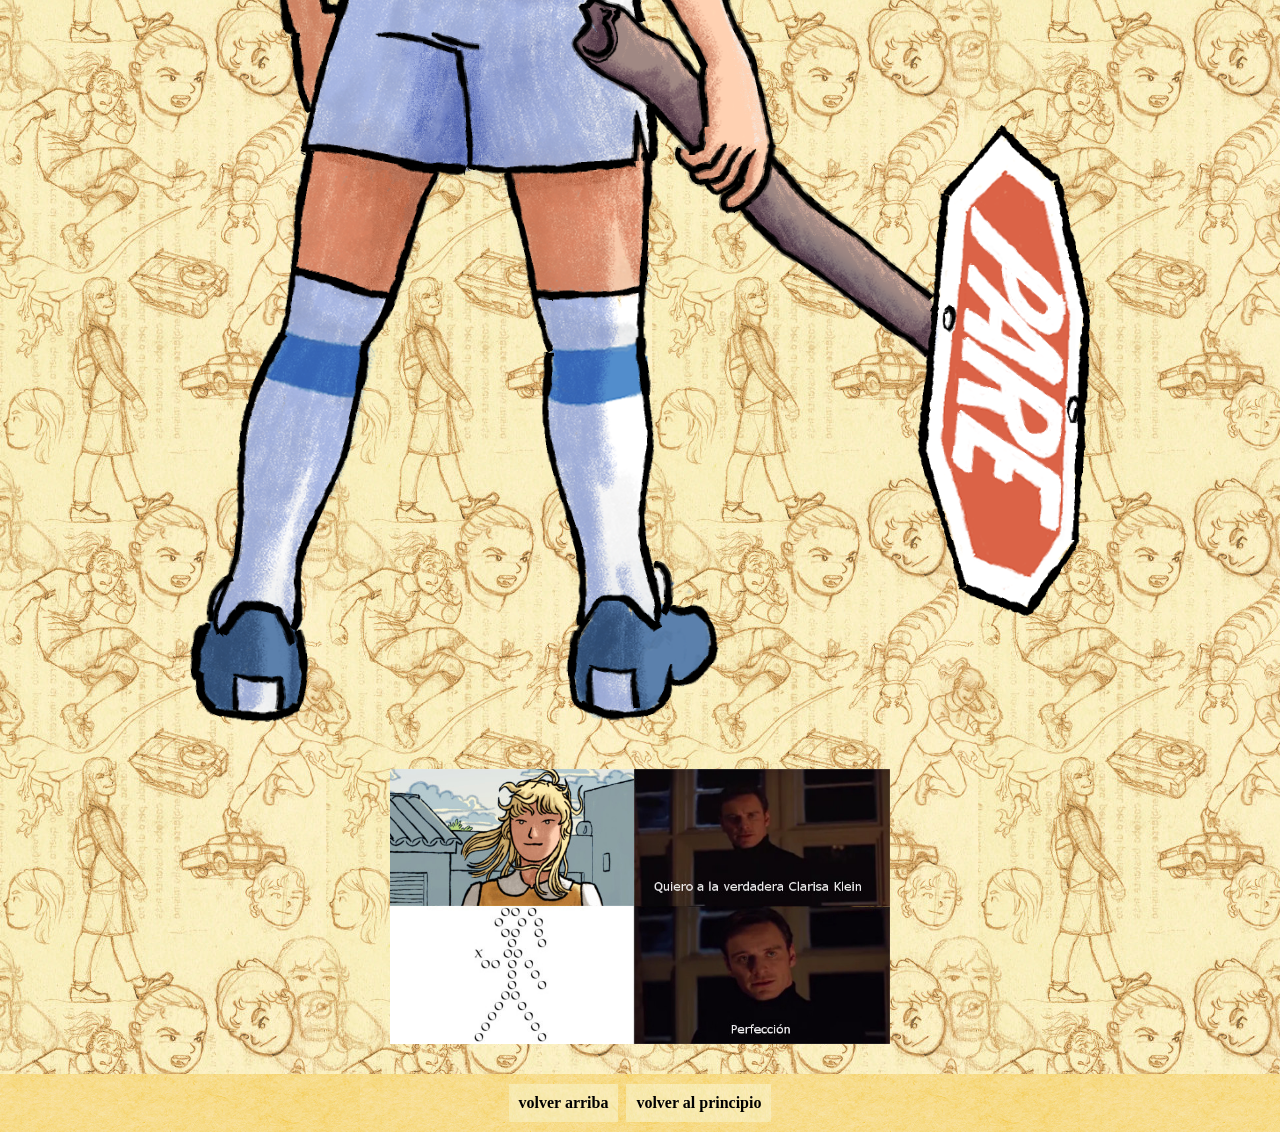
<file: galeria.html>
<!DOCTYPE html>
<html lang="es">
<head>
    <meta charset="UTF-8">
    <meta name="viewport" content="width=device-width, initial-scale=1.0">
    <title>Mundus Clarisae</title>



    <link rel="icon" type="image/png" href="icono.png">
    <!-- Fuente Garamond -->
    <link rel="stylesheet" href="style.css">
    <script src="carrusel.js" defer></script>
    
</head>

<body>

    <!-- HEADER -->
    <header class="header" id="arriba">
        <div class="header-contenido">
            <img src="image/mc1.png" alt="La señorita Clarisa Klein, Sietecolores" class="imagen-pequena">
            <h2>página personal del autor de <i>La señorita Clarisa Klein</i></h2>

            <nav class="menu-botones">
                <a href="titulos.html" class="boton-menu"><b>títulos de la serie</b></a>
                <a href="autor.html" class="boton-menu"><b>el autor</b></a>
                <a href="galeria.html" class="boton-menu"><b>galería de dibujos</b></a>
            </nav>
        </div>
    </header>

    <!-- CUERPO -->
    <main class="cuerpo">

        <section class="contenido">

        <h2>Galería de dibujos</h2>

   <img src="image/galeria/g capitan.png" class="imagen-pequena">
   
   <h2>vvvv</h2>
   <img src="image/galeria/Nadia.png" class="imagen-grande">
   <div class="cajo-info">
   <h6>Nadia, Clarisa y Juan Antonio (?) al comienzo de la historia.</h6>
    <p>Tenía intenciones de usarla, pero habría tenido sentido solo con más ilustraciones, y me quedé en el molde.</p>
</div>

   <h2>vvvv</h2>
   <div class="caji-info">
   <h6>Boceto de Clarisa disfrazada de San Jorge, según ella</h6>
   <p>Para <i>El premio de los perdedores</i>. Ver <a href="https://youtu.be/rYucsreX3ro?si=G_V3sXwLs9IRX9Q5" target="_blank" rel="noopener noreferrer">proceso del boceto en YouTube</a></p>
   </div> 
   <img src="image/galeria/cla_sanjorge.png" alt="Sietecolores tiene que salvar a la obra de una gran escultora argilandesa, Camila Castillón, de un grupo neoyorquino de performance artística" class="imagen-grande">

   

  <h2>vvvv</h2>
<div class="caji-info">     
<h6>Boceto y progreso de la portada de <i>La señorita Clarisa Klein</i>.</h6>
</div>

<div class="caja-info">
<div class="carrusel">
  <div class="carrusel-imagenes">

    <figure class="carrusel-item">
      <img src="image/galeria/portada01.jpg" alt="Descripción">
    </figure>

    <figure class="carrusel-item" hidden>
      <img src="image/galeria/portada02.jpg" alt="Descripción">
    </figure>

    <figure class="carrusel-item" hidden>
      <img src="image/galeria/portada03.jpg" alt="Descripción">
    </figure>

    <figure class="carrusel-item" hidden>
      <img src="image/galeria/portada04.jpg" alt="Descripción">
    </figure>

    <figure class="carrusel-item" hidden>
      <img src="image/galeria/portada05.jpg" alt="Descripción">
    </figure>

  </div>

  <div class="carrusel-controles">
    <button type="button" class="carrusel-anterior" aria-label="Imagen anterior">❮</button>
     <span class="carrusel-contador" aria-live="polite">1</span>
    <button type="button" class="carrusel-siguiente" aria-label="Imagen siguiente">❯</button>
  </div>  
  </div>

  <div class="caja-texto">
    <br>  
  <p>Tuve que aprender que el tanque (ese es el <i>Churrinche</i> canónico) embarullaba la composición y que necesitaba un fondo liso para el título.</p>
    <p>En <a href="https://youtu.be/hR4h_xRIvmM?si=fVsJl28QVZdAiPEF" target="_blank" rel="noopener noreferrer">este video de YouTube</a> reedito algunos detalles para resubirla a <i>Amazon</i>.</p>
    
</div>
</div>






    <h2>vvvv</h2>
    <div class="caji-info">
    <h6>Progreso en la ilustración del final de <i>La señorita Clarisa Klein</i>.</h6>
    </div>

<div class="caja-info">
<div class="carrusel">
  <div class="carrusel-imagenes">

    <figure class="carrusel-item">
      <img src="image/galeria/mision01.jpg" alt="Descripción">
    </figure>

    <figure class="carrusel-item" hidden>
      <img src="image/galeria/mision02.jpg" alt="Descripción">
    </figure>

    <figure class="carrusel-item" hidden>
      <img src="image/galeria/mision03.jpg" alt="Descripción">
    </figure>

    <figure class="carrusel-item" hidden>
      <img src="image/galeria/mision04.jpg" alt="Descripción">
    </figure>

    <figure class="carrusel-item" hidden>
      <img src="image/galeria/mision05.jpg" alt="Descripción">
    </figure>

  </div>

  <div class="carrusel-controles">
    <button type="button" class="carrusel-anterior" aria-label="Imagen anterior">❮</button>
     <span class="carrusel-contador" aria-live="polite">1</span>
    <button type="button" class="carrusel-siguiente" aria-label="Imagen siguiente">❯</button>
  </div>  
  </div>

  <div class="caja-texto">
  <br>
    <p>1. Dibujo original, a mano.</p>
    <p>2. Ya con la computadora, pruebo los valores de "colores" y sombras (estoy procrastinando de escribir la novela, probablemente). Corrí a Clarisa un poquito en el cuadro.</p>
    <p>3. Redibujo y "pinto" a Clarisa con el <i>Clip Studio Paint</i>. También deformé el suelo para que me quedara mejor la persperctiva.</p>
    <p>4. Ídem con el resto. Cambian algunos detalles de perspectiva, porque corrijo con reglas del CSP. Es la imagen final.</p>
    <p>5. Para más procrastinación, se me ocurrió pintarla. Volví transparente la imagen, la pinté en una capa inferior, luego di color a las áreas grises del original. CSP y GIMP.</p>
</div>
</div>


    <h2>vvvv</h2>
    <div class="caji-info">
    <h6>Uno de mis intentos, anteriores a la novela, de hacer una historieta sobre una heroína llamada Sietecolores.</h6>
    </div>

<div class="caja-info">
<div class="carrusel">
  <div class="carrusel-imagenes">

    <figure class="carrusel-item">
      <img src="image/galeria/razones01.jpg" alt="Descripción">
    </figure>

    <figure class="carrusel-item" hidden>
      <img src="image/galeria/razones02.jpg" alt="Descripción">
    </figure>

    <figure class="carrusel-item" hidden>
      <img src="image/galeria/razones03.jpg" alt="Descripción">
    </figure>

    <figure class="carrusel-item" hidden>
      <img src="image/galeria/razones04.jpg" alt="Descripción">
    </figure>

    <figure class="carrusel-item" hidden>
      <img src="image/galeria/razones05.jpg" alt="Descripción">
    </figure>

    <figure class="carrusel-item">
      <img src="image/galeria/razones06.jpg" alt="Descripción">
    </figure>

    <figure class="carrusel-item" hidden>
      <img src="image/galeria/razones07.jpg" alt="Descripción">
    </figure>

    <figure class="carrusel-item" hidden>
      <img src="image/galeria/razones08.jpg" alt="Descripción">
    </figure>  
    
    <figure class="carrusel-item" hidden>
      <img src="image/galeria/razones09.jpg" alt="Descripción">
    </figure> 

  </div>

  <div class="carrusel-controles">
    <button type="button" class="carrusel-anterior" aria-label="Imagen anterior">❮</button>
     <span class="carrusel-contador" aria-live="polite">1</span>
    <button type="button" class="carrusel-siguiente" aria-label="Imagen siguiente">❯</button>
  </div>  
  </div>

  <div class="caja-texto">
  <br>  
  <p>Visto a la distancia, me sorprende bastante la "actuación" de los personajes. El "montaje" tampoco está mal.</p>
  <p>El villano sería un tal profesor Pangloss. Espero que más temprano que tarde tengamos noticias de ese energúmeno.</p>
</div>
</div>


<h2>vvvv</h2>
    <img src="image/galeria/cla portada.png" alt="Clarisa Klein" class="imagen-grande">



<br>
   <img src="image/perfection.jpg" alt="La señorita Clarisa Klein, Sietecolores" class="imagen-pequena">
        
</section>

    </main>

    <!-- PIE -->
    <footer class="footer">
            <nav class="menu-botones">
                <a href="#arriba" class="boton-menu"><b>volver arriba</b></a>
                <a href="index.html" class="boton-menu"><b>volver al principio</b></a>
            </nav>

    </footer>

</body>
</html>
</file>
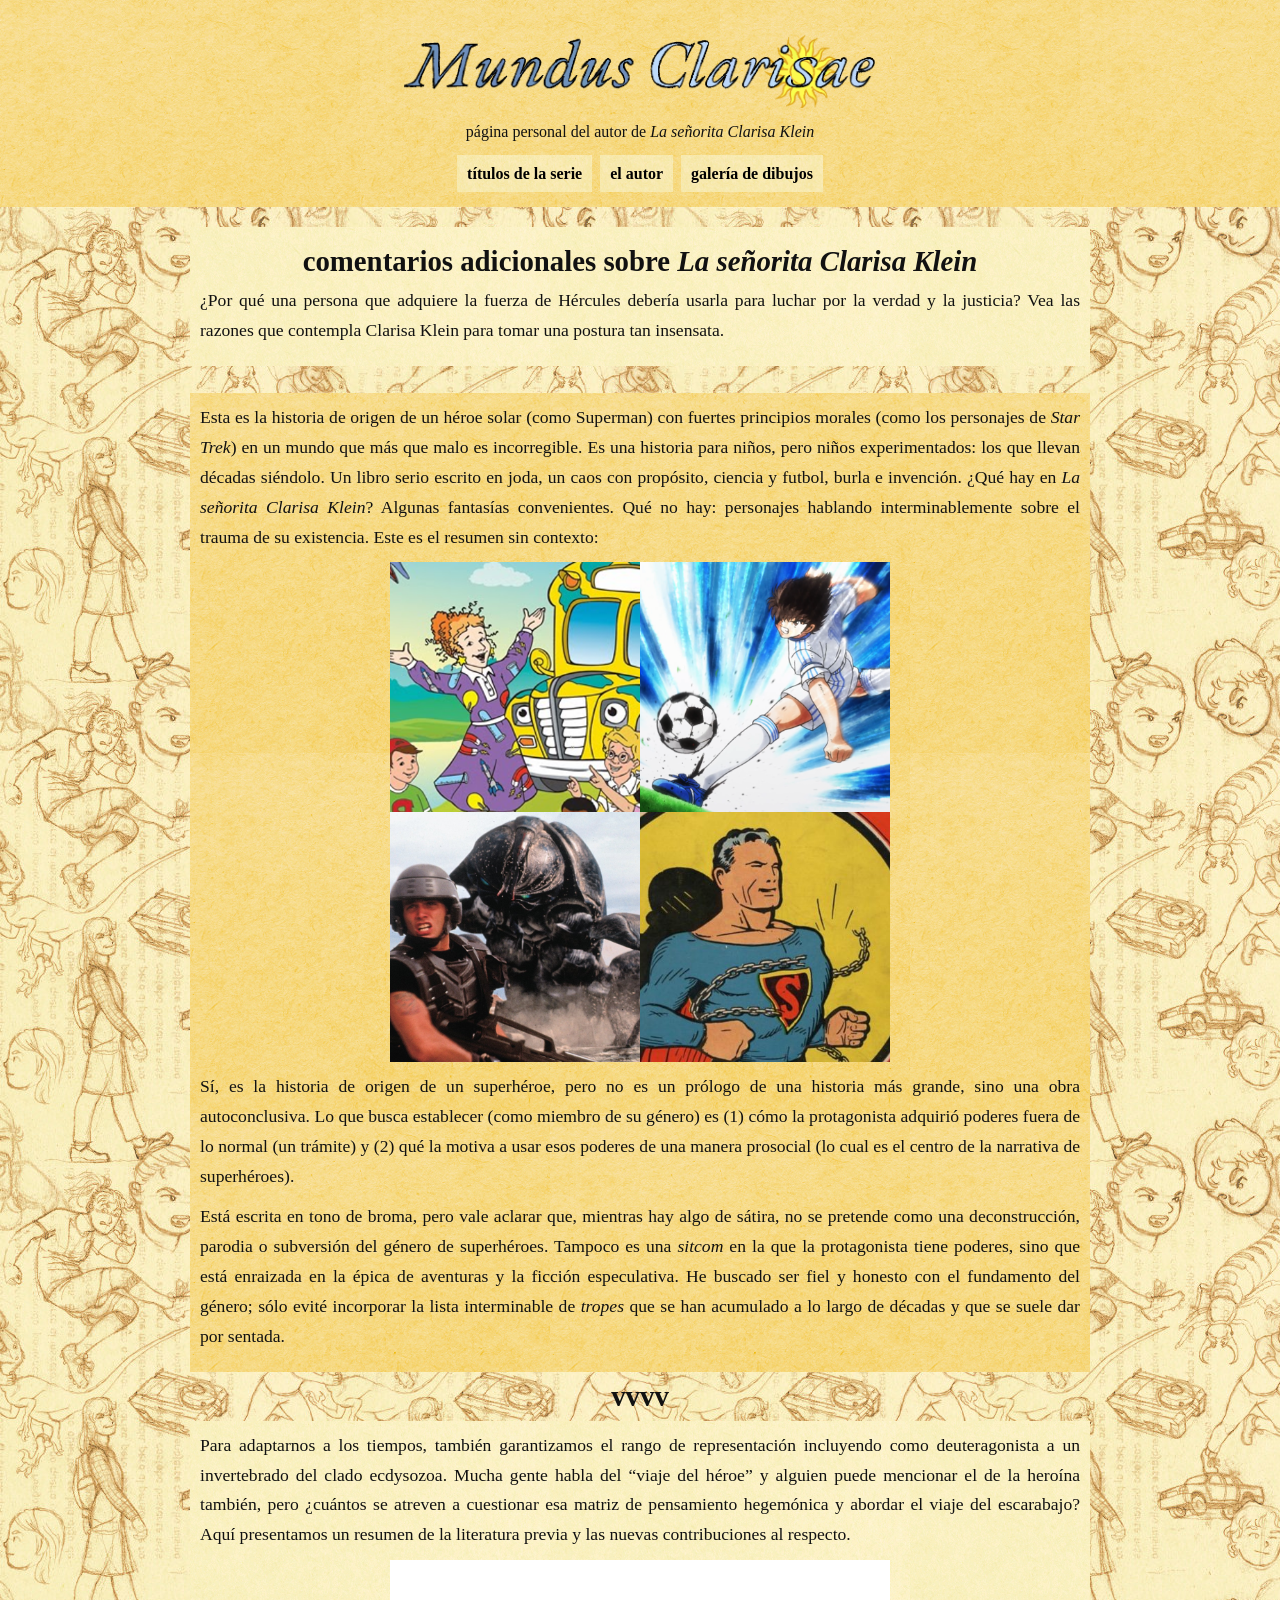
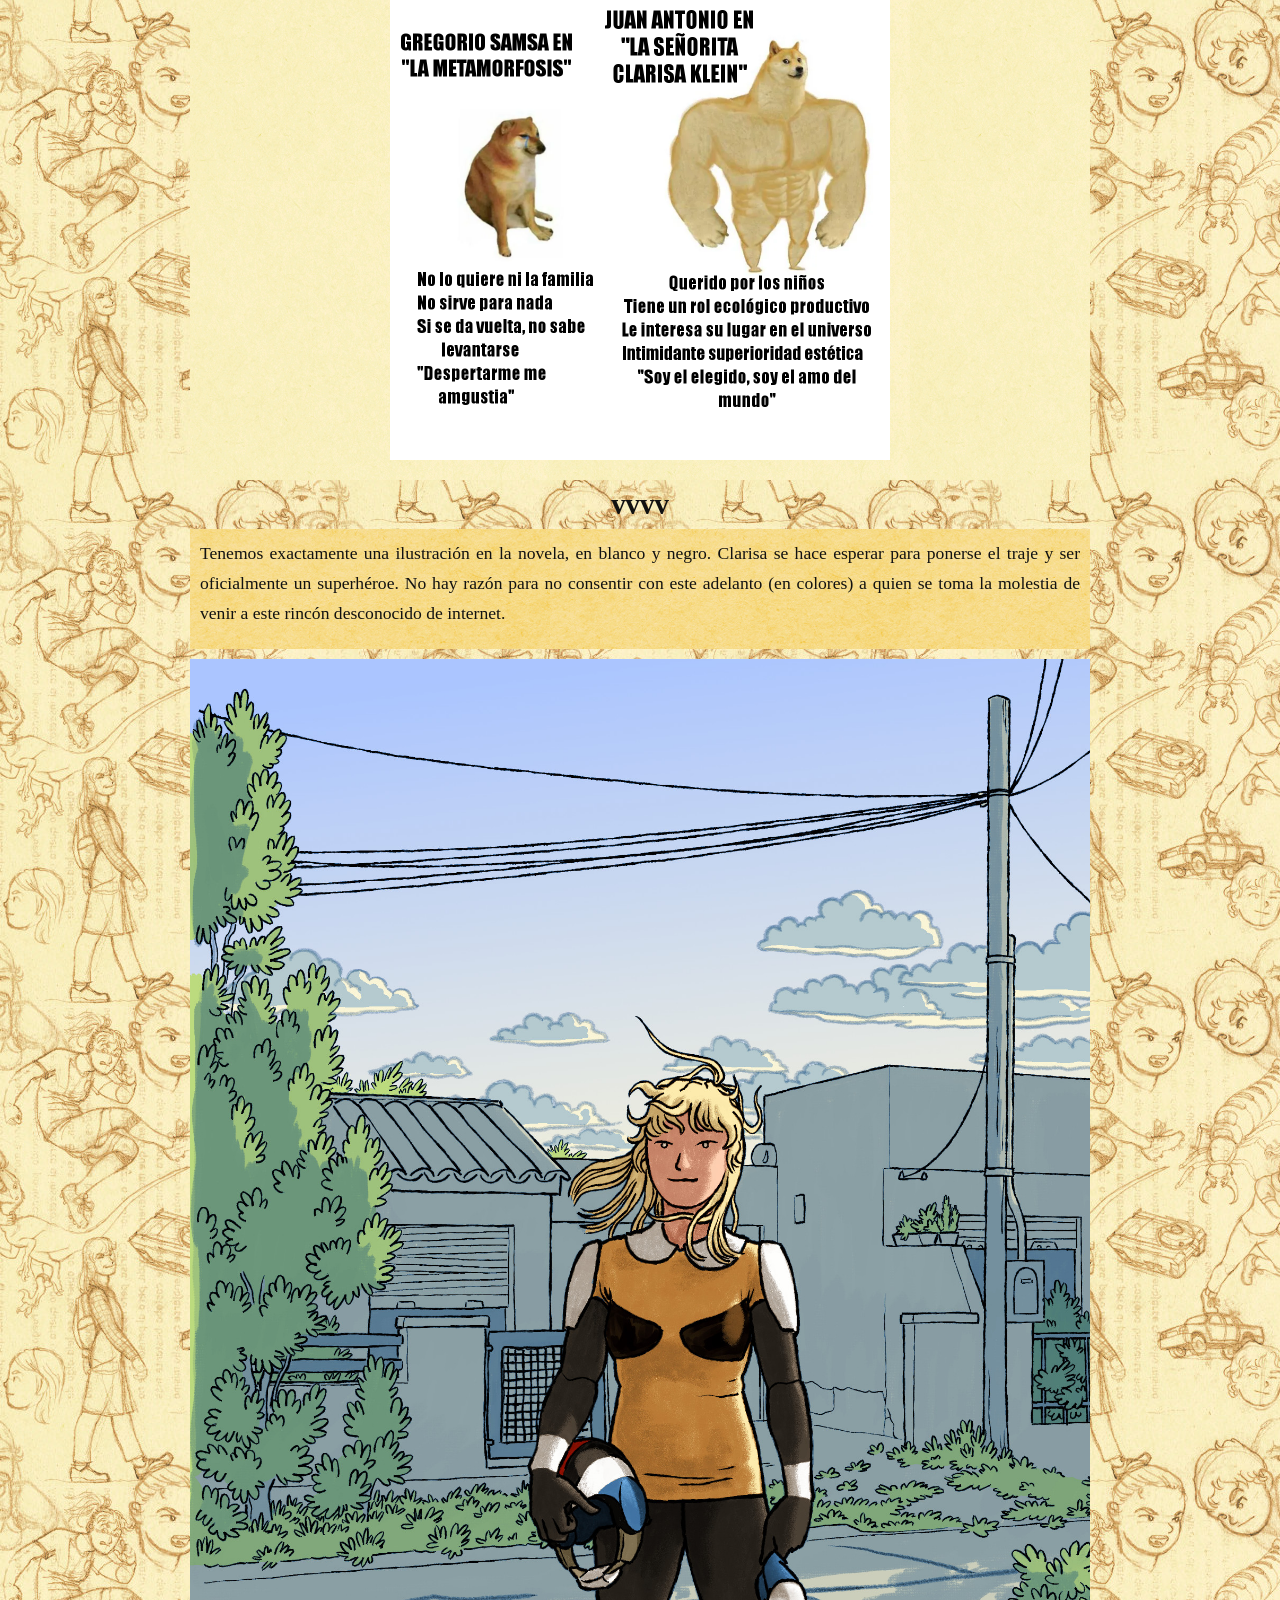
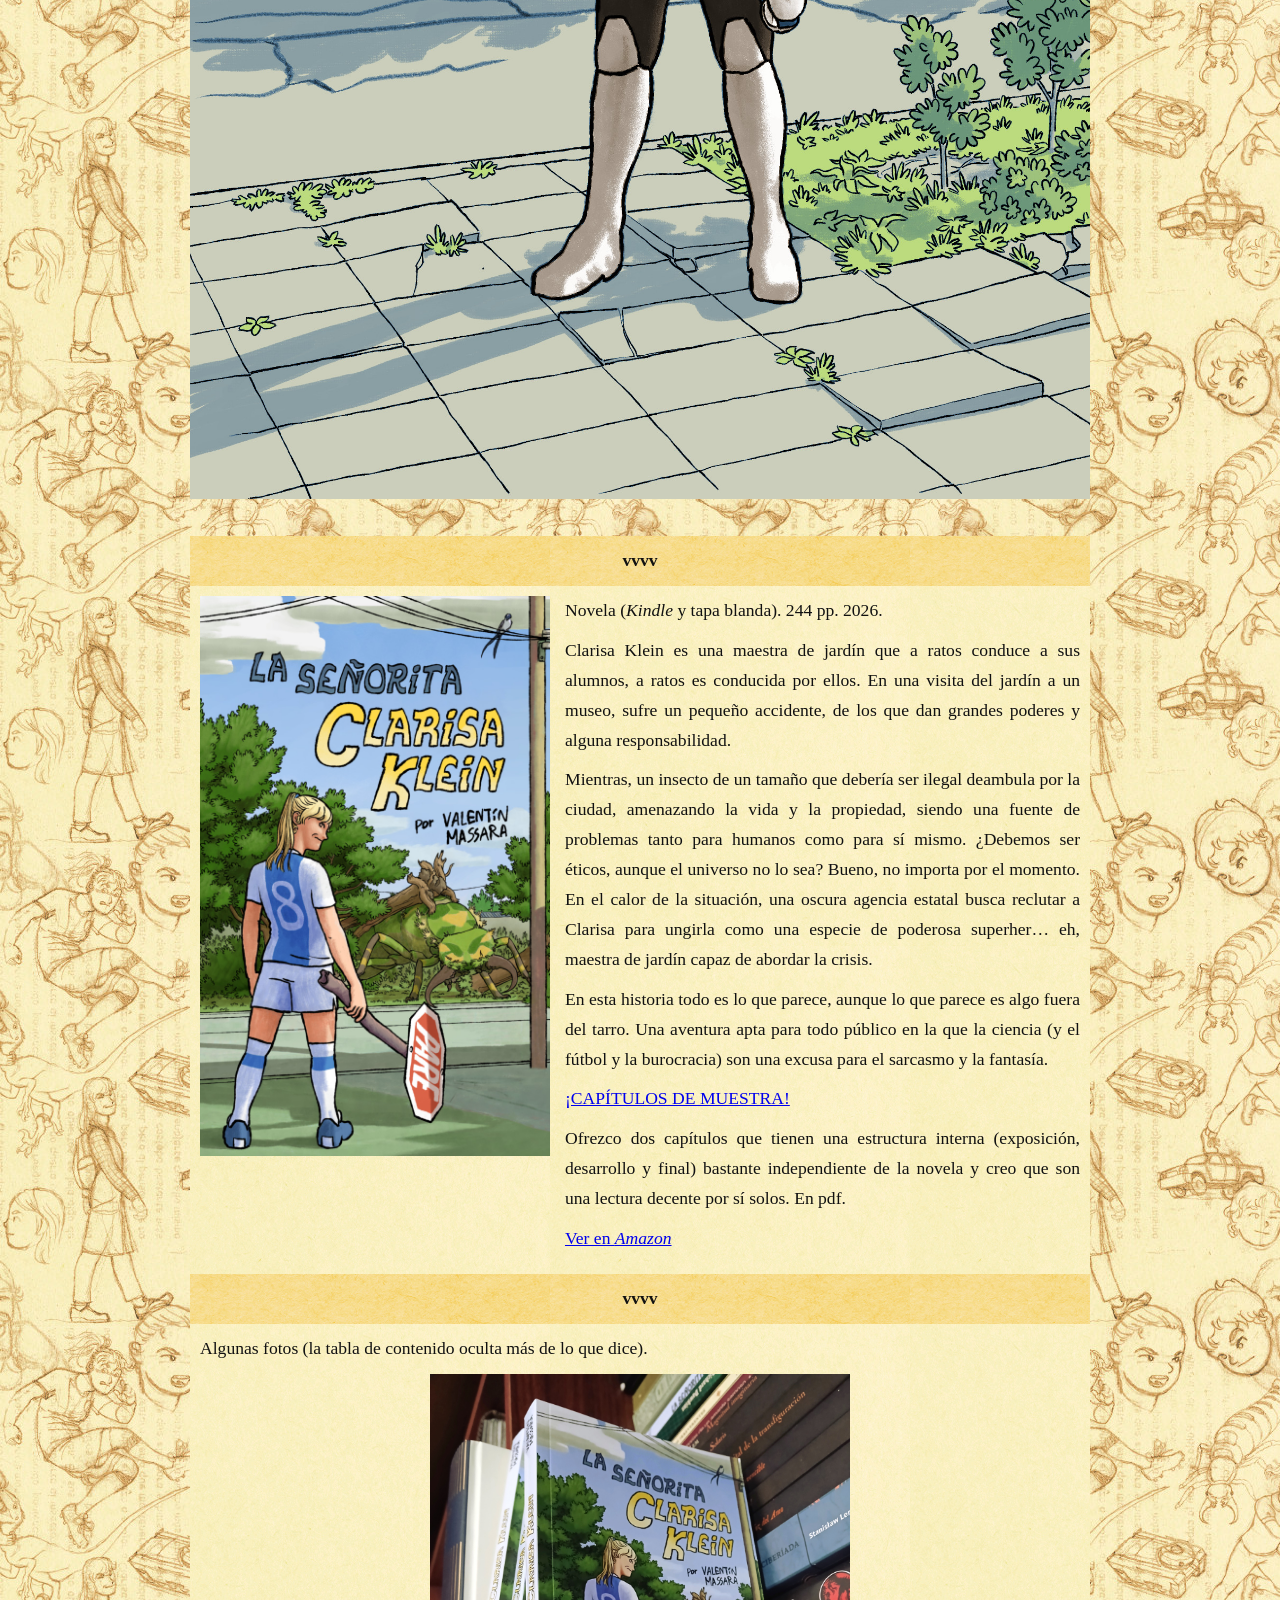
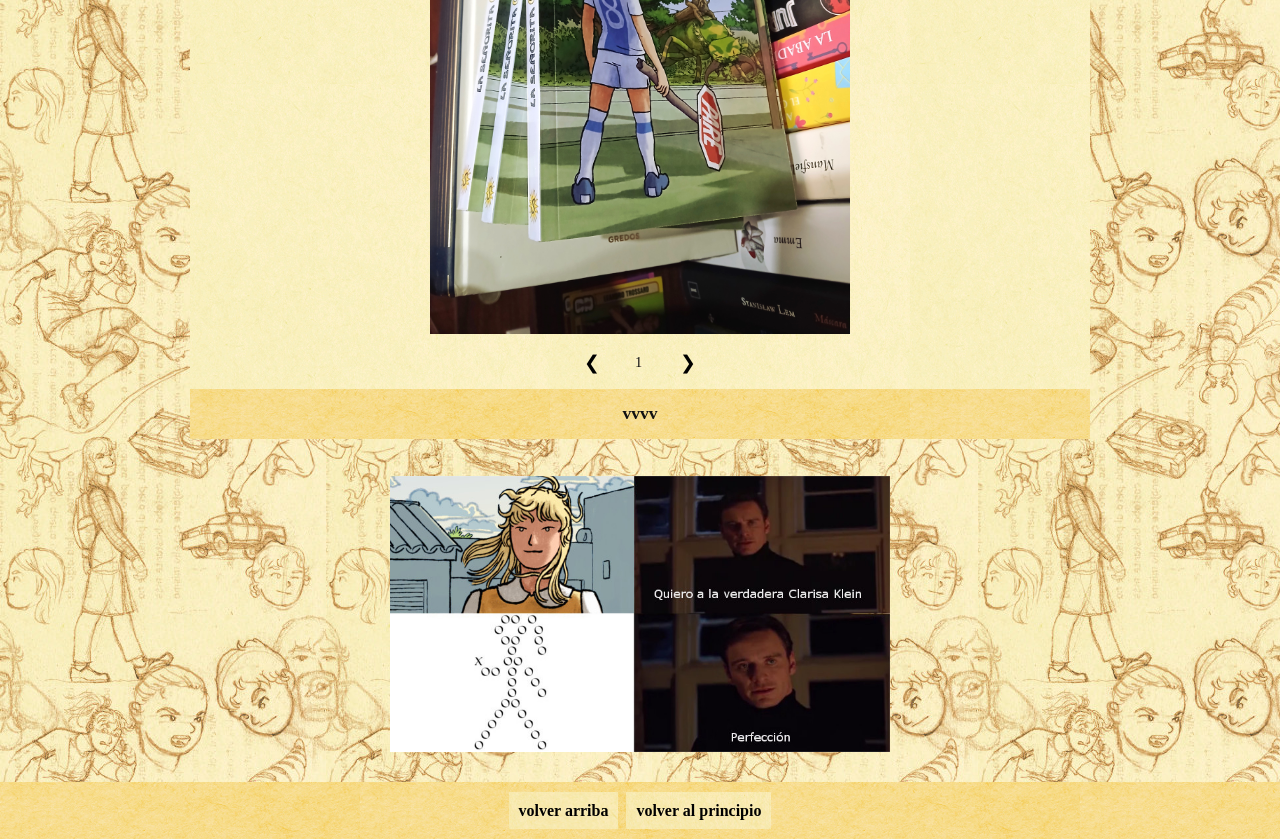
<file: lsck.html>
<!DOCTYPE html>
<html lang="es">
<head>
    <meta charset="UTF-8">
    <meta name="viewport" content="width=device-width, initial-scale=1.0">
    <title>Mundus Clarisae</title>



    <link rel="icon" type="image/png" href="icono.png">
    <!-- Fuente Garamond -->
    <link rel="stylesheet" href="style.css">    
    <script src="carrusel.js" defer></script>
</head>

<body>

    <!-- HEADER -->
    <header class="header" id="arriba">
        <div class="header-contenido">
            <img src="image/mc1.png" alt="La señorita Clarisa Klein, Sietecolores" class="imagen-pequena">
            <h2>página personal del autor de <i>La señorita Clarisa Klein</i></h2>

            <nav class="menu-botones">
                <a href="titulos.html" class="boton-menu"><b>títulos de la serie</b></a>
                <a href="autor.html" class="boton-menu"><b>el autor</b></a>
                <a href="galeria.html" class="boton-menu"><b>galería de dibujos</b></a>
            </nav>
        </div>
    </header>

    <!-- CUERPO -->
    <main class="cuerpo">

        <section class="contenido">

            <div class="cajo-info">
        <h2>comentarios adicionales sobre <i>La señorita Clarisa Klein</i></h2>

<p>¿Por qué una persona que adquiere la fuerza de Hércules 
debería usarla para luchar por la verdad y la justicia? Vea las 
razones que contempla Clarisa Klein para tomar una 
postura tan insensata.</p>
</div>
<br>

<div class="caji-info">
<p>Esta es la historia de origen de un héroe solar (como 
Superman) con fuertes principios morales (como los 
personajes de <i>Star Trek</i>) en un mundo que más que malo es 
incorregible. Es una historia para niños, pero niños 
experimentados: los que llevan décadas siéndolo. Un libro 
serio escrito en joda, un caos con propósito, ciencia y futbol, 
burla e invención. ¿Qué hay en <i>La señorita Clarisa Klein</i>? Algunas fantasías convenientes. Qué no hay: personajes hablando interminablemente sobre el trauma de su existencia.
Este es el resumen sin contexto:</p>
    <img src="image/resumensincontexto.png" alt="La señorita Clarisa Klein, resumen sin contexto" class="imagen-pequena">

<p>Sí, es la historia de origen de un superhéroe, pero no es un prólogo de una historia más grande, sino una obra autoconclusiva. Lo que busca establecer (como miembro de su género) es (1) cómo la protagonista adquirió poderes fuera de lo normal (un trámite) y (2) qué la motiva a usar esos poderes de una manera prosocial (lo cual es el centro de la narrativa de superhéroes).</p>
<p>Está escrita en tono de broma, pero vale aclarar que, mientras hay algo de sátira, no se pretende como una deconstrucción, parodia o subversión del género de superhéroes. 
    Tampoco es una <i>sitcom</i> en la que la protagonista tiene poderes, sino que está enraizada en la épica de aventuras y la ficción especulativa.
    He buscado ser fiel y honesto con el fundamento del género; sólo evité incorporar la lista interminable de <i>tropes</i> que se han acumulado a lo largo de décadas y que se suele dar por sentada.</p>
</div>
<h2>vvvv</h2>
<div class="cajo-info">
    <p>Para adaptarnos a los tiempos, también garantizamos el rango de representación incluyendo como deuteragonista a un invertebrado del clado ecdysozoa. 
    Mucha gente habla del “viaje del héroe” y alguien puede mencionar el de la heroína también, pero ¿cuántos se atreven a cuestionar esa matriz de pensamiento hegemónica y abordar el viaje del escarabajo? Aquí presentamos un resumen de la literatura previa y las nuevas contribuciones al respecto.</p>
    <img src="image/juanantonio.png" alt="La señorita Clarisa Klein, Juan Antonio" class="imagen-pequena"></div>

    <h2>vvvv</h2>
    <div class="caji-info">
<p>Tenemos exactamente una ilustración en la novela, en blanco y negro. 
    Clarisa se hace esperar para ponerse el traje y ser oficialmente un superhéroe. 
    No hay razón para no consentir con este adelanto (en colores) a quien se toma la molestia de venir a este rincón desconocido de internet.</p>
    </div>
    <img src="image/clarisafinal.jpg" alt="La señorita Clarisa Klein, Sietecolores" class="imagen-grande">

    <br>

<div class="caji-info">
            <h6>vvvv</h6></div>
    <div class="caja-info">

                <img src="image/01.jpg" 
                     alt="Descripción caja"
                     class="caja-imagen">

                <div class="caja-texto">
                    <p>Novela (<i>Kindle</i> y tapa blanda). 244 pp. 2026.</p>
            </p>    <p>Clarisa Klein es una maestra de jardín que a ratos conduce a sus alumnos, a ratos es conducida por ellos. 
                En una visita del jardín a un museo, sufre un pequeño accidente, de los que dan grandes poderes y alguna responsabilidad.
            </p>    <p>Mientras, un insecto de un tamaño que debería ser ilegal deambula por la ciudad, amenazando la vida y la propiedad, 
                siendo una fuente de problemas tanto para humanos como para sí mismo. ¿Debemos ser éticos, aunque el universo no lo sea? 
                Bueno, no importa por el momento. En el calor de la situación, una oscura agencia estatal busca reclutar a Clarisa 
                para ungirla como una especie de poderosa superher… eh, maestra de jardín capaz de abordar la crisis.
            </p>    <p>En esta historia todo es lo que parece, aunque lo que parece es algo fuera del tarro. 
                Una aventura apta para todo público en la que la ciencia (y el fútbol y la burocracia) 
                son una excusa para el sarcasmo y la fantasía.</p>

                <p><a href="lsck_muestras.html">¡CAPÍTULOS DE MUESTRA!</a></p>
                <p>Ofrezco dos capítulos que tienen una estructura interna (exposición, desarrollo y final) bastante independiente de la novela 
    y creo que son una lectura decente por sí solos. En pdf.</p>
                <p><a href="https://www.amazon.com/dp/B0H3ZW3H8Y" target="_blank" rel="noopener noreferrer">Ver en <i>Amazon</i></a></p>
                
                </div>
            </div>
<div class="caji-info">
            <h6>vvvv</h6></div>
            <div class="cajo-info">
            <p>Algunas fotos (la tabla de contenido oculta más de lo que dice).</p>
            
            
   <div class="carrusel">
  <div class="carrusel-imagenes">

    <figure class="carrusel-item">
      <img src="image/libro01.jpg" alt="Descripción">
    </figure>

    <figure class="carrusel-item" hidden>
      <img src="image/indice.jpg" alt="Descripción">
    </figure>

    <figure class="carrusel-item" hidden>
      <img src="image/libro03.jpg" alt="Descripción">
    </figure>
  </div>

  <div class="carrusel-controles">
    <button type="button" class="carrusel-anterior" aria-label="Imagen anterior">❮</button>
     <span class="carrusel-contador" aria-live="polite">1</span>
    <button type="button" class="carrusel-siguiente" aria-label="Imagen siguiente">❯</button>
  </div>  
  </div>

</div>
<div class="caji-info">
            <h6>vvvv</h6></div>

            <br>
    <img src="image/perfection.jpg" alt="La señorita Clarisa Klein, Sietecolores" class="imagen-pequena">
        
</section>

    </main>

    <!-- PIE -->
    <footer class="footer">
            <nav class="menu-botones">
                <a href="#arriba" class="boton-menu"><b>volver arriba</b></a>
                <a href="index.html" class="boton-menu"><b>volver al principio</b></a>
            </nav>

    </footer>

</body>
</html>
</file>
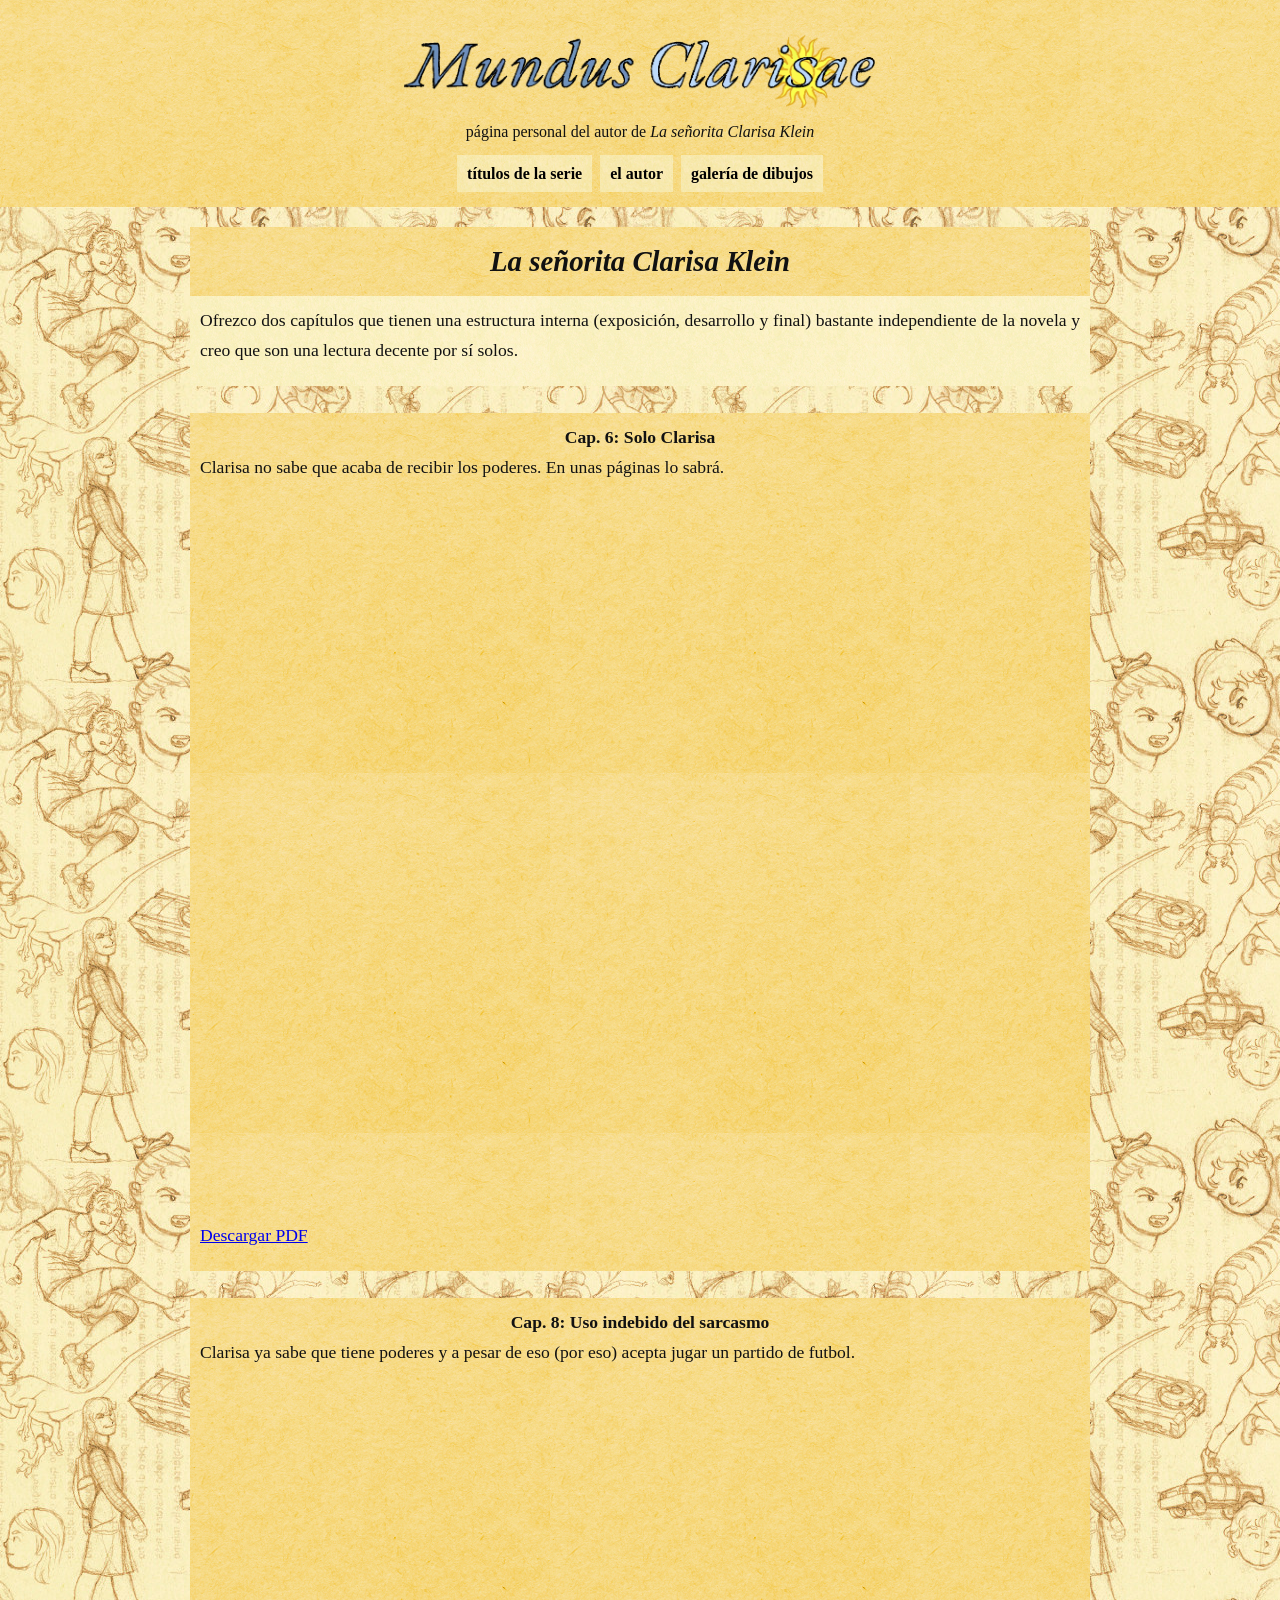
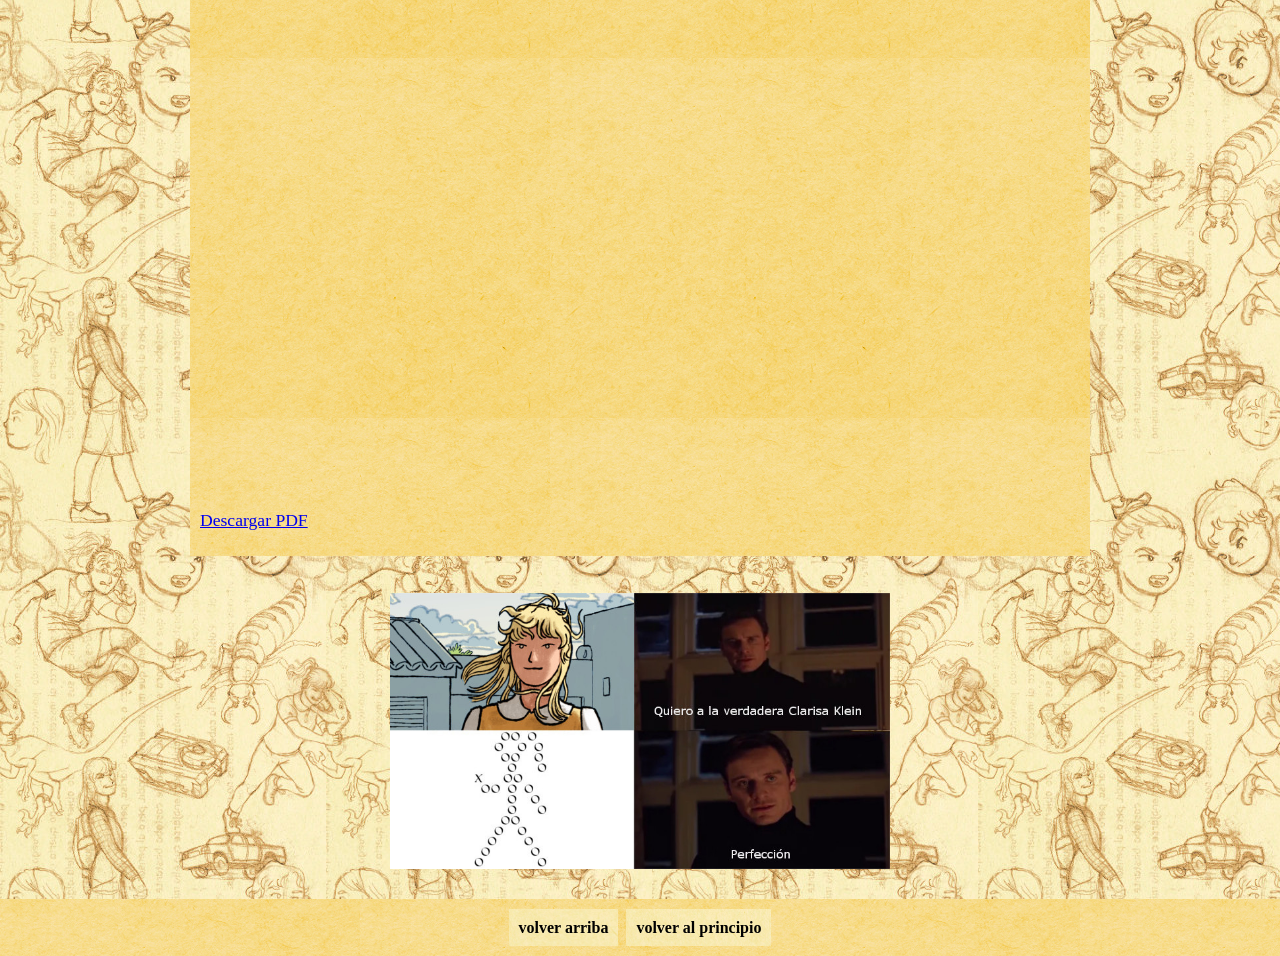
<file: lsck_muestras.html>
<!DOCTYPE html>
<html lang="es">

<head>
    <meta charset="UTF-8">
    <meta name="viewport" content="width=device-width, initial-scale=1.0">
    <title>Mundus Clarisae</title>

    <link rel="icon" type="image/png" href="icono.png">
    <!-- Fuente Garamond -->
    <link rel="stylesheet" href="style.css">
</head>

<body>
    <header class="header" id="arriba">
        <div class="header-contenido">
            
            <img src="image/mc1.png" alt="La señorita Clarisa Klein, Sietecolores" class="imagen-pequena">

            <h2>página personal del autor de <i>La señorita Clarisa Klein</i></h2>

            <nav class="menu-botones">
                <a href="titulos.html" class="boton-menu"><b>títulos de la serie</b></a>
                <a href="autor.html" class="boton-menu"><b>el autor</b></a>
                <a href="galeria.html" class="boton-menu"><b>galería de dibujos</b></a>
            </nav>
        </div>
    </header>

    <main class="cuerpo">
        <section class="contenido">

            <div class="caji-info">
            <h2><i>La señorita Clarisa Klein</i></h2></div>
<div class="cajo-info">
            <p>Ofrezco dos capítulos que tienen una estructura interna (exposición, desarrollo y final) bastante independiente de la novela 
    y creo que son una lectura decente por sí solos.</p></div>

    <br>
    <div class="caji-info">
<h6>Cap. 6: Solo Clarisa</h6>
<p>Clarisa no sabe que acaba de recibir los poderes. En unas páginas lo sabrá.</p>
          <iframe 
            class="pdf"
            src="documentos/Clarisa06.pdf">
        </iframe>
<p><a href="documentos/Clarisa06.pdf" download>Descargar PDF</a></p></div>

<br>
    <div class="caji-info">
<h6>Cap. 8: Uso indebido del sarcasmo</h6>
<p>Clarisa ya sabe que tiene poderes y a pesar de eso (por eso) acepta jugar un partido de futbol.</p>
<iframe 
            class="pdf"
            src="documentos/Clarisa08.pdf">
        </iframe>
<p><a href="documentos/Clarisa08.pdf" download>Descargar PDF</a></p></div>

<br>

<img src="image/perfection.jpg" alt="La señorita Clarisa Klein, Sietecolores" class="imagen-pequena">

        </section>
    </main>

    <footer class="footer">
        <nav class="menu-botones">
                <a href="#arriba" class="boton-menu"><b>volver arriba</b></a>
                <a href="index.html" class="boton-menu"><b>volver al principio</b></a>
            </nav>
    </footer>
</body>
</html>
</file>
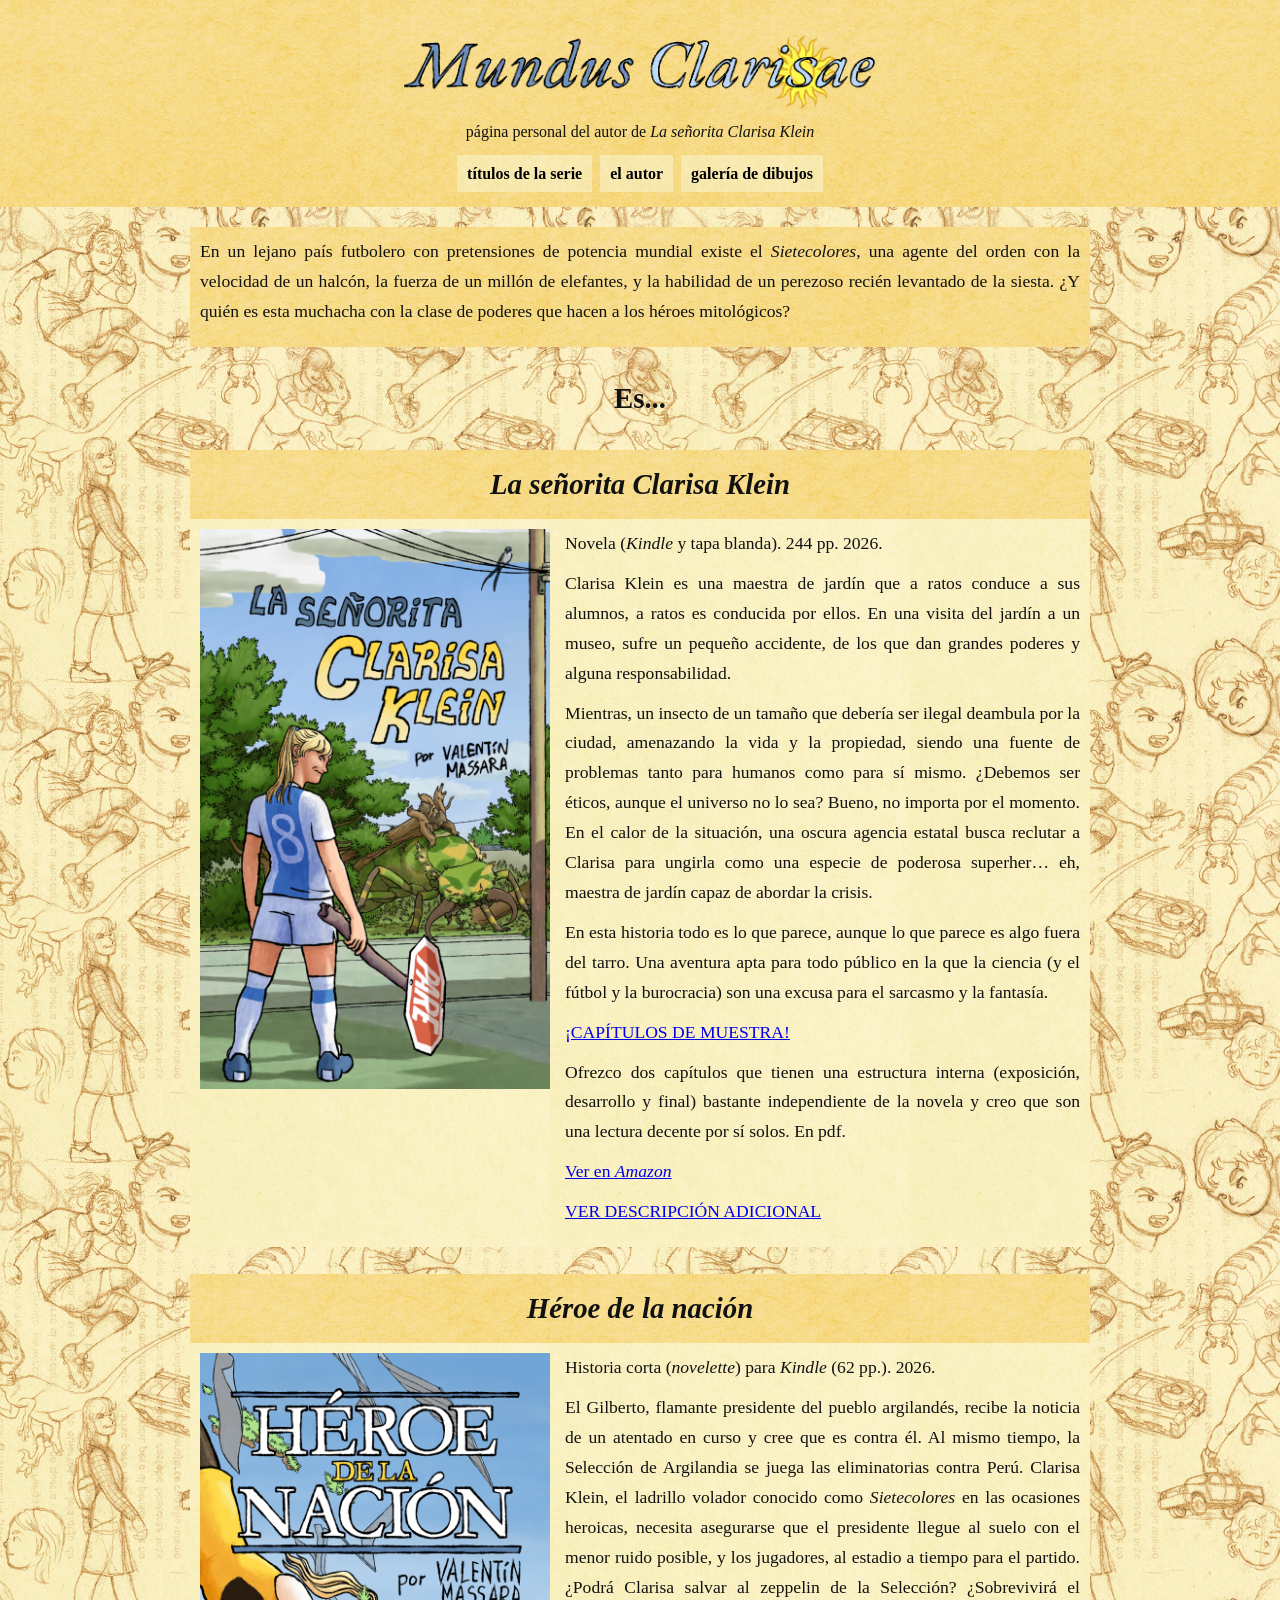
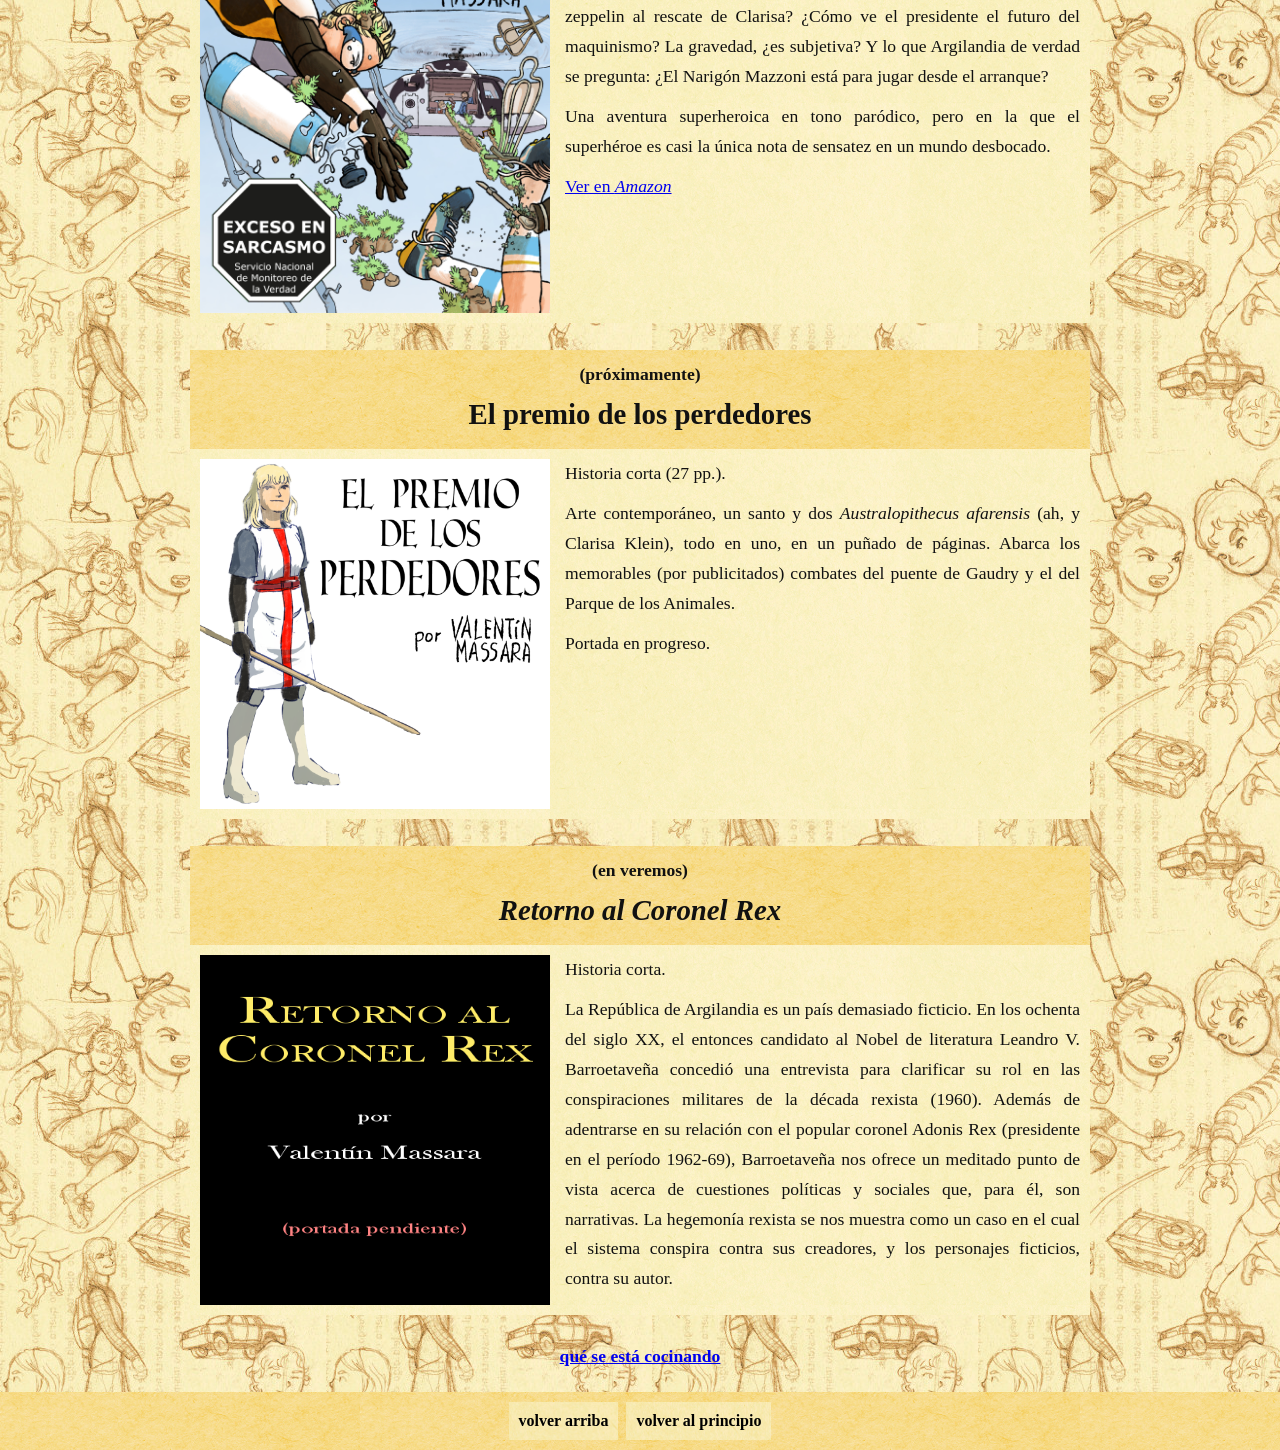
<file: titulos.html>
<!DOCTYPE html>
<html lang="es">
<head>
    <meta charset="UTF-8">
    <meta name="viewport" content="width=device-width, initial-scale=1.0">
    <title>Mundus Clarisae</title>

    <link rel="icon" type="image/png" href="icono.png">
    <!-- Fuente Garamond -->
    <link rel="stylesheet" href="style.css">
</head>

<body>

    <!-- HEADER -->
    <header class="header" id="arriba">
        <div class="header-contenido">
            
            <img src="image/mc1.png" alt="La señorita Clarisa Klein, Sietecolores" class="imagen-pequena">

            <h2>página personal del autor de <i>La señorita Clarisa Klein</i></h2>

            <nav class="menu-botones">
                <a href="titulos.html" class="boton-menu"><b>títulos de la serie</b></a>
                <a href="autor.html" class="boton-menu"><b>el autor</b></a>
                <a href="galeria.html" class="boton-menu"><b>galería de dibujos</b></a>
            </nav>
        </div>
    </header>

    <!-- CUERPO -->
    <main class="cuerpo">

        <section class="contenido">
            
            <div class="caji-info">
            <p>En un lejano país futbolero con pretensiones de potencia mundial existe el <i>Sietecolores</i>, 
                una agente del orden con la velocidad de un halcón, la fuerza de un millón de elefantes, 
                y la habilidad de un perezoso recién levantado de la siesta. ¿Y quién es esta muchacha con la clase de poderes que hacen a los héroes mitológicos?</p>
            </div>
            
            <br><h2>Es...</h2>
            <br>
            <div class="caji-info">
            <h2><i>La señorita Clarisa Klein</i></h2></div>

            <!-- Caja con imagen izquierda y texto derecha -->
            <div class="caja-info">

                <img src="image/01.jpg" 
                     alt="Descripción caja"
                     class="caja-imagen">

                <div class="caja-texto">
                    <p>Novela (<i>Kindle</i> y tapa blanda). 244 pp. 2026.</p>
            </p>    <p>Clarisa Klein es una maestra de jardín que a ratos conduce a sus alumnos, a ratos es conducida por ellos. 
                En una visita del jardín a un museo, sufre un pequeño accidente, de los que dan grandes poderes y alguna responsabilidad.
            </p>    <p>Mientras, un insecto de un tamaño que debería ser ilegal deambula por la ciudad, amenazando la vida y la propiedad, 
                siendo una fuente de problemas tanto para humanos como para sí mismo. ¿Debemos ser éticos, aunque el universo no lo sea? 
                Bueno, no importa por el momento. En el calor de la situación, una oscura agencia estatal busca reclutar a Clarisa 
                para ungirla como una especie de poderosa superher… eh, maestra de jardín capaz de abordar la crisis.
            </p>    <p>En esta historia todo es lo que parece, aunque lo que parece es algo fuera del tarro. 
                Una aventura apta para todo público en la que la ciencia (y el fútbol y la burocracia) 
                son una excusa para el sarcasmo y la fantasía.</p>

                <p><a href="lsck_muestras.html">¡CAPÍTULOS DE MUESTRA!</a></p>
                <p>Ofrezco dos capítulos que tienen una estructura interna (exposición, desarrollo y final) bastante independiente de la novela 
    y creo que son una lectura decente por sí solos. En pdf.</p>
                <p><a href="https://www.amazon.com/dp/B0H3ZW3H8Y" target="_blank" rel="noopener noreferrer">Ver en <i>Amazon</i></a></p>
                
            <p><a href="lsck.html">VER DESCRIPCIÓN ADICIONAL</a></p>
                </div>
            </div>

            <br>
            <div class="caji-info">
            <h2><i>Héroe de la nación</i></h2></div>

            <!-- Caja con imagen izquierda y texto derecha -->
            <div class="caja-info">

                <img src="image/02.jpg" 
                     alt="Descripción caja"
                     class="caja-imagen">

                <div class="caja-texto">
                    <p>Historia corta (<i>novelette</i>) para <i>Kindle</i> (62 pp.). 2026.</p>
                    <p>El Gilberto, flamante presidente del pueblo argilandés, recibe la noticia de un atentado en curso y cree que es contra él. 
                Al mismo tiempo, la Selección de Argilandia se juega las eliminatorias contra Perú. 
                Clarisa Klein, el ladrillo volador conocido como <i>Sietecolores</i> en las ocasiones heroicas, necesita asegurarse que el presidente llegue al suelo con el menor ruido posible, y los jugadores, 
                al estadio a tiempo para el partido. ¿Podrá Clarisa salvar al zeppelin de la Selección? 
                ¿Sobrevivirá el zeppelin al rescate de Clarisa? ¿Cómo ve el presidente el futuro del maquinismo? 
                La gravedad, ¿es subjetiva? Y lo que Argilandia de verdad se pregunta: ¿El Narigón Mazzoni está para jugar desde el arranque?</p>
                <p>Una aventura superheroica en tono paródico, pero en la que el superhéroe es casi la única nota de sensatez 
                en un mundo desbocado.</p>

                <p><a href="https://a.co/d/0i98o21w" target="_blank" rel="noopener noreferrer">Ver en <i>Amazon</i></a></p>
                
                
                </div>
            </div>
            
            <br>
            <div class="caji-info">
            <h6>(próximamente)</h6>
            <h2>El premio de los perdedores</i></h2></div>
            <!-- Caja con imagen izquierda y texto derecha -->
            <div class="caja-info">

                <img src="image/04.png" 
                     alt="Descripción caja"
                     class="caja-imagen">

                <div class="caja-texto">
                   <p>Historia corta (27 pp.).</p>
            <p>Arte contemporáneo, un santo y dos <i>Australopithecus afarensis</i> (ah, y Clarisa Klein), todo en uno, en un puñado de páginas.
                Abarca los memorables (por publicitados) combates del puente de Gaudry y el del Parque de los Animales.
                
            <p>Portada en progreso.</p>
                </div>
            </div>

            <br>
            <div class="caji-info">
            <h6>(en veremos)</h6>
                <h2><i>Retorno al Coronel Rex</i></h2>
            </div>
            <!-- Caja con imagen izquierda y texto derecha -->
            <div class="caja-info">

                <img src="image/03.png" 
                     alt="Descripción caja"
                     class="caja-imagen">

                <div class="caja-texto">
                   <p>Historia corta.</p>
            <p>La República de Argilandia es un país demasiado ficticio. En los ochenta del siglo XX, 
                el entonces candidato al Nobel de literatura Leandro V. Barroetaveña concedió una entrevista para clarificar su rol 
                en las conspiraciones militares de la década rexista (1960). Además de adentrarse en su relación 
                con el popular coronel Adonis Rex (presidente en el período 1962-69), Barroetaveña nos ofrece 
                un meditado punto de vista acerca de cuestiones políticas y sociales que, para él, son narrativas. 
                La hegemonía rexista se nos muestra como un caso en el cual el sistema conspira contra sus creadores, 
                y los personajes ficticios, contra su autor.</p>
                
                </div>
            </div>
<br>
            <h6><a href="image/emperatriz.jpg">qué se está cocinando</a></h6>

        </section>

    </main>

    <!-- PIE -->
    <footer class="footer">

        <nav class="menu-botones">
                <a href="#arriba" class="boton-menu"><b>volver arriba</b></a>
                <a href="index.html" class="boton-menu"><b>volver al principio</b></a>
            </nav>

    </footer>

</body>
</html>
</file>
<file: style.css>
/* -------------------------
   CONFIGURACIÓN GENERAL
------------------------- */

* {
    margin: 0;
    padding: 0;
    box-sizing: border-box;
}

html {
    scroll-behavior: smooth;
}

body {
    font-family: Georgia, "Times New Roman", serif;
    color: #111;
    line-height: 1.7;
}


/* -------------------------
   HEADER
------------------------- */

.header {
    background-image: url("image/fondo02.jpg");
    background-repeat: repeat;
    padding: 15px 10px;
    text-align: center;
}

.header-contenido {
    max-width: 900px;
    margin: auto;
}

.header h1 {
    font-size: 4rem;
    color: #7b240e; 
}

.header h2 {
    font-size: 1rem;
    font-weight: normal;
    margin-bottom: 10px;
}

/* -------------------------
   BOTONES
------------------------- */

.menu-botones {
    display: flex;
    justify-content: center;
    gap: 8px;
    flex-wrap: wrap;
}

.boton-menu {
    background-image: url("image/fondo03.jpg");
    background-repeat: repeat;
    padding: 5px 10px;
    text-decoration: none;
    color: black;
    font-size: 1rem;
    transition: transform 0.2s ease;
}

.boton-menu:hover {
    transform: scale(1.03);
}

/* -------------------------
   CUERPO
------------------------- */

.cuerpo {
    background-image: url("image/fondodibujos01.jpg");
    background-repeat: repeat;
    padding: 20px 0;
}

.fondo-especial {
    background-image: url("image/fondodibujos02.jpg");
background-repeat: repeat;
    padding: 20px 0;
}

.contenido {
    width: 93%;
    max-width: 900px;
    margin: auto;
}

.contenido p {
    
    font-size: 1.1rem;
    text-align: justify;
    margin-bottom: 10px;
}

.contenido h2 {
    font-size: 1.8rem;
    text-align: center;
    margin-bottom: 0px;
}

.contenido h6 {
    font-size: 1.1rem;
    text-align: center;
    margin-bottom: 0px;
}

/* -------------------------
   IMÁGENES
------------------------- */

.imagen-pequena,
.imagen-grande {
    display: block;
    margin: 10px auto;
    width: 100%;
    height: auto;
}

.imagen-pequena {
    max-width: 500px;
}

.imagen-grande {
    max-width: 900px;
}

/* -------------------------
   CAJAS CON IMAGEN + TEXTO
------------------------- */

.caja-info {
    background-image: url("image/fondo01.jpg");
    background-repeat: repeat;
    padding: 10px 10px;
    display: flex;
    gap: 15px;
    align-items: flex-start;
    margin: 0px 0;
}

.caja-imagen {
    width: 100%;
    max-width: 350px;
    height: auto;
    flex-shrink: 0;
}

.caja-texto {
    flex: 1;
}

.caja-texto p {
    text-align: justify;
}

/* -------------------------
   CAJAS ADICIONALES
------------------------- */

.caji-info {
    background-image: url("image/fondo02.jpg");
    background-repeat: repeat;
    padding: 10px 10px;
    margin: 0px 0;
}

.caji-imagen {
    width: 100%;
    max-width: 350px;
    height: auto;
    flex-shrink: 0;
}

.caji-texto {
    flex: 1;
}

.caji-texto p {
    text-align: justify;
}

.cajo-info {
    background-image: url("image/fondo01.jpg");
    background-repeat: repeat;
    padding: 10px 10px;
    margin: 0px 0;
}

.cajo-imagen {
    width: 100%;
    max-width: 350px;
    height: auto;
    flex-shrink: 0;
}

.cajo-texto {
    flex: 1;
}

.cajo-texto p {
    text-align: justify;
}




iframe.pdf {
    width: 100%;
    height: 80vh;
    border: none;
}

/* -------------------------
   FOOTER
------------------------- */

.footer {
    background-image: url("image/fondo02.jpg");
    background-repeat: repeat;
    padding: 10px 10px;
    text-align: center;
    }

/* -------------------------
   RESPONSIVE
------------------------- */

@media (max-width: 768px) {


    .header h1 {
        font-size: 2.6rem;
    }

    .header h2 {
        font-size: 1rem;
    }

    
    .menu-botones {
        flex-direction: column;
        align-items: center;
    }

    .boton-menu {
        width: 100%;
        max-width: 320px;
    }


.contenido {
    width: 93%;
    max-width: 900px;
    margin: auto;
}




    .caja-info {
        flex-direction: column;
        align-items: center;
        padding: 0px 0px;
    gap: 0px;
    margin: 0px 0;
    }

    .caja-imagen {
        max-width: 100%;
    }

.caja-texto {
   max-width: 95%; 
}
}




-------------------

/* CARRUSEL DE IMÁGENES */

.carrusel {
    width: 100%;
    max-width: 750px;
    margin: 25px auto;
    text-align: center;
}

.carrusel-imagenes {
    width: 100%;
}

.carrusel-item {
    margin: 0;
}

.carrusel-item[hidden] {
    display: none;
}

.carrusel-item img {
    display: block;
    max-width: 420px;
    max-height: 100%;
    width: auto;
    height: auto;
    margin: 0 auto;
    object-fit: contain;
}

.carrusel-item figcaption {
    margin: 12px 0;
    font-size: 0.9em;
    text-align: center;
}

.carrusel-controles {
    display: flex;
    align-items: center;
    justify-content: center;
    gap: 25px;
    margin-top: 12px;
}

.carrusel-controles button {
    border: none;
    background: none;
    font-size: 1.2em;
    cursor: pointer;
    padding: 5px 10px;
}

.carrusel-controles button:hover {
    opacity: 0.6;
}

.carrusel-contador {
    font-size: 0.9em;
    min-width: 10px;
}

/* Ajustes para teléfonos */

@media (max-width: 600px) {
    .carrusel-item img {
        max-width: 100%;
        border-radius: 0px;
    }

    .carrusel-controles {
        gap: 18px;
    }
}
</file>
